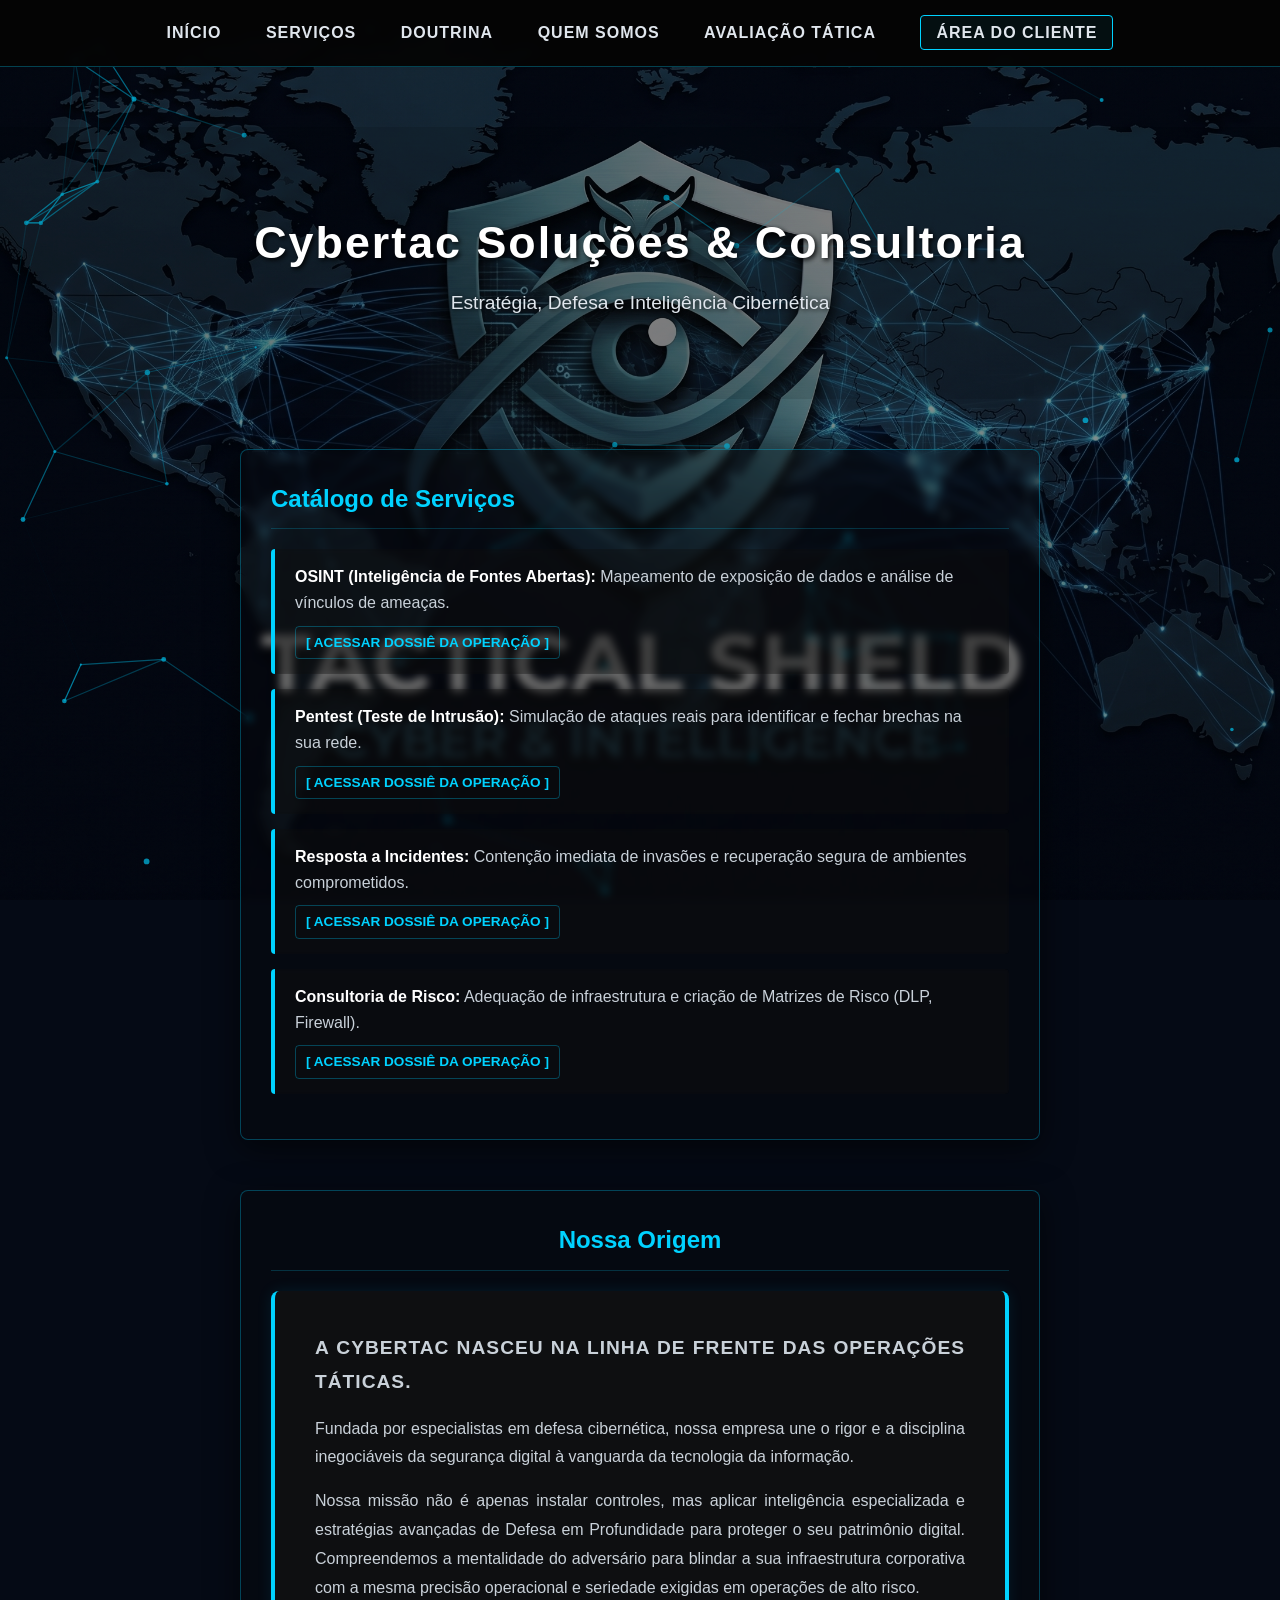
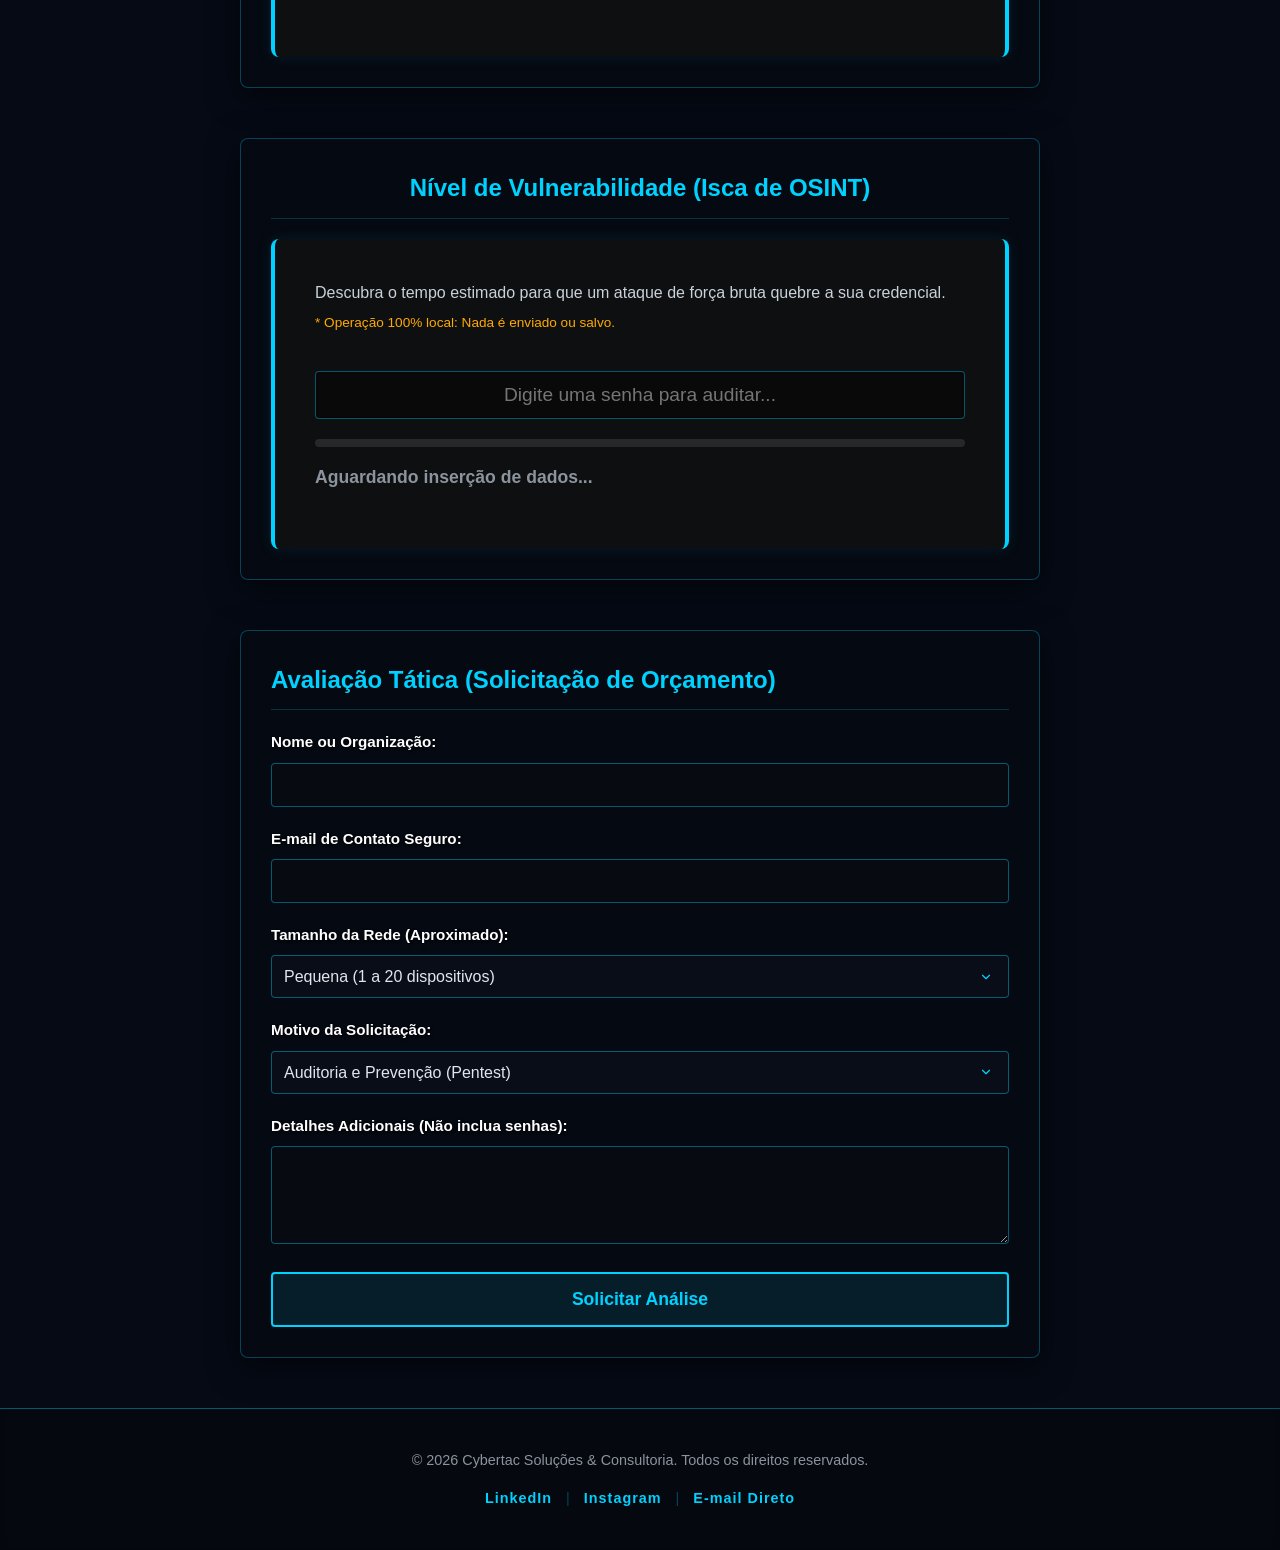
<file: index.html>
<!DOCTYPE html>
<html lang="pt-BR">
<head>
    <meta charset="UTF-8">
    <meta name="viewport" content="width=device-width, initial-scale=1.0">
    <title>Defesa Cibernética & Resposta a Ameaças</title>
    <link rel="stylesheet" href="style.css">
</head>
<body>
<!-- Camada dedicada para corrigir o fundo nos telemóveis (iOS) -->
    <div class="fundo-fixo-ios"></div>
    
<!-- Tela para o efeito de pontos/pixels em movimento -->
    <canvas id="particulas-cyber"></canvas>

<!-- MENU DE NAVEGAÇÃO TÁTICO FIXO -->
    <nav class="menu-topo">
        <a href="#inicio">INÍCIO</a>
        <a href="#servicos">SERVIÇOS</a>
        <a href="doutrina.html">DOUTRINA</a>
        <a href="#quem-somos">QUEM SOMOS</a>
        <a href="#avaliacao">AVALIAÇÃO TÁTICA</a>
        <a href="login.html" class="btn-area-cliente"> ÁREA DO CLIENTE</a>
    </nav>

    <!-- Cabeçalho Fixo e Tático -->
    <header id="inicio">
        <h1>Cybertac Soluções & Consultoria</h1>
        <p>Estratégia, Defesa e Inteligência Cibernética</p>
    </header>

<!-- SEÇÃO DE SERVIÇOS EXPANDIDA -->
    <section id="servicos">
        <h2>Catálogo de Serviços</h2>
        <ul>
            <li>
                <strong> OSINT (Inteligência de Fontes Abertas):</strong> Mapeamento de exposição de dados e análise de vínculos de ameaças.
                <br>
                <a href="osint.html" style="display: inline-block; margin-top: 10px; color: #00d2ff; text-decoration: none; font-weight: bold; font-size: 0.85rem; border: 1px solid rgba(0, 210, 255, 0.3); padding: 5px 10px; border-radius: 4px; transition: all 0.3s ease;">
                    [ ACESSAR DOSSIÊ DA OPERAÇÃO ]
                </a>
            </li>
            <li>
                <strong> Pentest (Teste de Intrusão):</strong> Simulação de ataques reais para identificar e fechar brechas na sua rede.
                <br>
                <a href="pentest.html" style="display: inline-block; margin-top: 10px; color: #00d2ff; text-decoration: none; font-weight: bold; font-size: 0.85rem; border: 1px solid rgba(0, 210, 255, 0.3); padding: 5px 10px; border-radius: 4px; transition: all 0.3s ease;">
                    [ ACESSAR DOSSIÊ DA OPERAÇÃO ]
                </a>
            </li>
            <li>
                <strong> Resposta a Incidentes:</strong> Contenção imediata de invasões e recuperação segura de ambientes comprometidos.
                <br>
                <a href="incidente.html" style="display: inline-block; margin-top: 10px; color: #00d2ff; text-decoration: none; font-weight: bold; font-size: 0.85rem; border: 1px solid rgba(0, 210, 255, 0.3); padding: 5px 10px; border-radius: 4px; transition: all 0.3s ease;">
                    [ ACESSAR DOSSIÊ DA OPERAÇÃO ]
                </a>
            </li>
            <li>
                <strong> Consultoria de Risco:</strong> Adequação de infraestrutura e criação de Matrizes de Risco (DLP, Firewall).
                <br>
                <a href="consultoria.html" style="display: inline-block; margin-top: 10px; color: #00d2ff; text-decoration: none; font-weight: bold; font-size: 0.85rem; border: 1px solid rgba(0, 210, 255, 0.3); padding: 5px 10px; border-radius: 4px; transition: all 0.3s ease;">
                    [ ACESSAR DOSSIÊ DA OPERAÇÃO ]
                </a>
            </li>
        </ul>
    </section>

    <!-- SEÇÃO QUEM SOMOS -->
   <section id="quem-somos">
        <h2>Nossa Origem</h2>
        <div class="bloco-origem">
            <p class="destaque-origem">A Cybertac nasceu na linha de frente das operações táticas.</p>
            <p>Fundada por especialistas em defesa cibernética, nossa empresa une o rigor e a disciplina inegociáveis da segurança digital à vanguarda da tecnologia da informação.</p>
            <p>Nossa missão não é apenas instalar controles, mas aplicar inteligência especializada e estratégias avançadas de Defesa em Profundidade para proteger o seu patrimônio digital. Compreendemos a mentalidade do adversário para blindar a sua infraestrutura corporativa com a mesma precisão operacional e seriedade exigidas em operações de alto risco.</p>
        </div>
    </section>

    <!-- FERRAMENTA INTERATIVA: TESTADOR DE VULNERABILIDADE DE SENHA -->
    <section id="ferramentas" style="text-align: center;">
        <h2>Nível de Vulnerabilidade (Isca de OSINT)</h2>
        <div class="bloco-origem">
            <p>Descubra o tempo estimado para que um ataque de força bruta quebre a sua credencial. <br><span style="color: #ffaa00; font-size: 0.85rem;">* Operação 100% local: Nada é enviado ou salvo.</span></p>
            
            <input type="password" id="input-senha" placeholder="Digite uma senha para auditar..." style="margin: 20px 0; text-align: center; font-size: 1.2rem; background-color: rgba(0,0,0,0.5);">
            
            <!-- Barra de Progresso Tática -->
            <div style="width: 100%; background-color: rgba(255,255,255,0.1); border-radius: 4px; overflow: hidden; height: 8px;">
                <div id="medidor-forca" style="height: 100%; width: 0%; background-color: #ff4444; transition: width 0.4s ease, background-color 0.4s ease;"></div>
            </div>
            
            <p id="texto-forca" style="margin-top: 15px; font-weight: bold; font-size: 1.1rem; color: #8b949e;">Aguardando inserção de dados...</p>
        </div>
    </section>

    <!-- FORMULÁRIO DE AVALIAÇÃO TÁTICA MELHORADO -->
    <section id="avaliacao">
        <h2>Avaliação Tática (Solicitação de Orçamento)</h2>
        <form id="form-contato" action="https://formspree.io/f/xrpedrvo" method="POST">
            <div class="campo">
                <label for="nome">Nome ou Organização:</label>
                <input type="text" id="nome" name="nome" required>
            </div>
            <div class="campo">
                <label for="email">E-mail de Contato Seguro:</label>
                <input type="email" id="email" name="email" required>
            </div>
            
            <!-- Novos campos estratégicos que adicionamos -->
            <div class="campo">
                <label for="rede">Tamanho da Rede (Aproximado):</label>
                <select id="rede" name="rede">
                    <option value="pequena">Pequena (1 a 20 dispositivos)</option>
                    <option value="media">Média (21 a 100 dispositivos)</option>
                    <option value="grande">Grande (Mais de 100 dispositivos)</option>
                    <option value="nuvem">Apenas Infraestrutura em Nuvem</option>
                </select>
            </div>
            <div class="campo">
                <label for="incidente">Motivo da Solicitação:</label>
                <select id="incidente" name="incidente">
                    <option value="prevencao">Auditoria e Prevenção (Pentest)</option>
                    <option value="vazamento">Suspeita de Vazamento de Dados</option>
                    <option value="invasao">Incidente Ativo (Invasão em andamento)</option>
                    <option value="osint">Investigação e OSINT</option>
                </select>
            </div>
            
            <div class="campo">
                <label for="mensagem">Detalhes Adicionais (Não inclua senhas):</label>
                <textarea id="mensagem" name="mensagem" rows="4" required></textarea>
            </div>
            <button type="submit" class="btn-tatico">Solicitar Análise</button>
        </form>
    </section>

    <!-- Rodapé do Site e Contatos Rápidos -->
    <footer id="contato">
        <p>&copy; 2026 Cybertac Soluções & Consultoria. Todos os direitos reservados.</p>
        
        <div class="redes-sociais">
            <a href="https://linkedin.com" target="_blank">LinkedIn</a>
            <span class="separador">|</span>
            <a href="https://instagram.com" target="_blank">Instagram</a>
            <span class="separador">|</span>
            <!-- O comando mailto: faz o computador do cliente abrir o programa de e-mail automaticamente -->
            <a href="mailto:tacticalshieldintelligence@gmail.com">E-mail Direto</a>
        </div>
    </footer>

<!-- Efeito cibernético: Malha de Conexões (Link Analysis) -->
    <script>
        const canvas = document.getElementById('particulas-cyber');
        const ctx = canvas.getContext('2d');

        function ajustarTamanho() {
            canvas.width = window.innerWidth;
            canvas.height = window.innerHeight;
        }
        ajustarTamanho();
        window.addEventListener('resize', ajustarTamanho);

        const particulas = [];
        const numeroDePontos = 50; // Quantidade equilibrada para o ecrã
        const distanciaConexao = 160; // Distância aumentada para garantir que as linhas se formem

        class PontoConectado {
            constructor() {
                this.x = Math.random() * canvas.width;
                this.y = Math.random() * canvas.height;
                this.size = Math.random() * 2 + 1; 
                this.speedX = (Math.random() - 0.5) * 0.5; // Flutuação suave
                this.speedY = (Math.random() - 0.5) * 0.5; 
            }

            atualizar() {
                this.x += this.speedX;
                this.y += this.speedY;

                // Rebate nas bordas do ecrã
                if (this.x > canvas.width || this.x < 0) this.speedX *= -1;
                if (this.y > canvas.height || this.y < 0) this.speedY *= -1;
            }

            desenhar() {
                ctx.fillStyle = 'rgba(0, 210, 255, 0.8)'; // Ponto em Azul Elétrico
                ctx.beginPath();
                ctx.arc(this.x, this.y, this.size, 0, Math.PI * 2);
                ctx.fill();
            }
        }

        for (let i = 0; i < numeroDePontos; i++) {
            particulas.push(new PontoConectado());
        }

        function animar() {
            ctx.clearRect(0, 0, canvas.width, canvas.height);
            
            // 1. Atualiza e desenha os pontos
            for (let i = 0; i < particulas.length; i++) {
                particulas[i].atualizar();
                particulas[i].desenhar();
            }

            // 2. O Motor da Malha: Traça as linhas entre os pontos próximos
            for (let i = 0; i < particulas.length; i++) {
                for (let j = i + 1; j < particulas.length; j++) {
                    const dx = particulas[i].x - particulas[j].x;
                    const dy = particulas[i].y - particulas[j].y;
                    const distancia = Math.sqrt(dx * dx + dy * dy);

                    // Se a distância for menor que o limite, desenha a linha
                    if (distancia < distanciaConexao) {
                        ctx.beginPath();
                        const opacidade = 1 - (distancia / distanciaConexao);
                        ctx.strokeStyle = `rgba(0, 210, 255, ${opacidade})`; 
                        ctx.lineWidth = 1.2; // Espessura reforçada
                        ctx.moveTo(particulas[i].x, particulas[i].y);
                        ctx.lineTo(particulas[j].x, particulas[j].y);
                        ctx.stroke();
                    }
                }
            }
            requestAnimationFrame(animar);
        }
        animar();

    </script>

    <!-- Script do Testador de Senhas -->
    <script>
        const inputSenha = document.getElementById('input-senha');
        const medidor = document.getElementById('medidor-forca');
        const textoForca = document.getElementById('texto-forca');

        inputSenha.addEventListener('input', function() {
            const senha = inputSenha.value;
            let forca = 0;

            // Algoritmo de verificação de complexidade
            if (senha.length > 0) {
                if (senha.length >= 8) forca += 1; // Ponto por tamanho mínimo
                if (senha.length >= 12) forca += 1; // Ponto por tamanho seguro
                if (/[A-Z]/.test(senha)) forca += 1; // Letra maiúscula
                if (/[0-9]/.test(senha)) forca += 1; // Números
                if (/[^A-Za-z0-9]/.test(senha)) forca += 1; // Caracteres especiais (!@#$)
            }

            // Resposta visual do sistema com base na força (0 a 5)
            switch(forca) {
                case 0:
                    medidor.style.width = '0%';
                    textoForca.textContent = 'Aguardando inserção de dados...';
                    textoForca.style.color = '#8b949e';
                    break;
                case 1:
                case 2:
                    medidor.style.width = '25%';
                    medidor.style.backgroundColor = '#ff4444'; // Vermelho
                    textoForca.textContent = 'CRÍTICA: Quebrada em milissegundos por força bruta.';
                    textoForca.style.color = '#ff4444';
                    break;
                case 3:
                    medidor.style.width = '50%';
                    medidor.style.backgroundColor = '#ffaa00'; // Amarelo
                    textoForca.textContent = 'VULNERÁVEL: Quebrada em poucas horas via Dicionário.';
                    textoForca.style.color = '#ffaa00';
                    break;
                case 4:
                    medidor.style.width = '75%';
                    medidor.style.backgroundColor = '#00d2ff'; // Azul Elétrico
                    textoForca.textContent = 'FORTE: Resistente a ataques automatizados comuns.';
                    textoForca.style.color = '#00d2ff';
                    break;
                case 5:
                    medidor.style.width = '100%';
                    medidor.style.backgroundColor = '#00ff88'; // Verde Neon
                    textoForca.textContent = 'BLINDADA: Padrão de segurança de nível militar.';
                    textoForca.style.color = '#00ff88';
                    break;
            }
        });
    </script>
    </body>
</html>
</file>
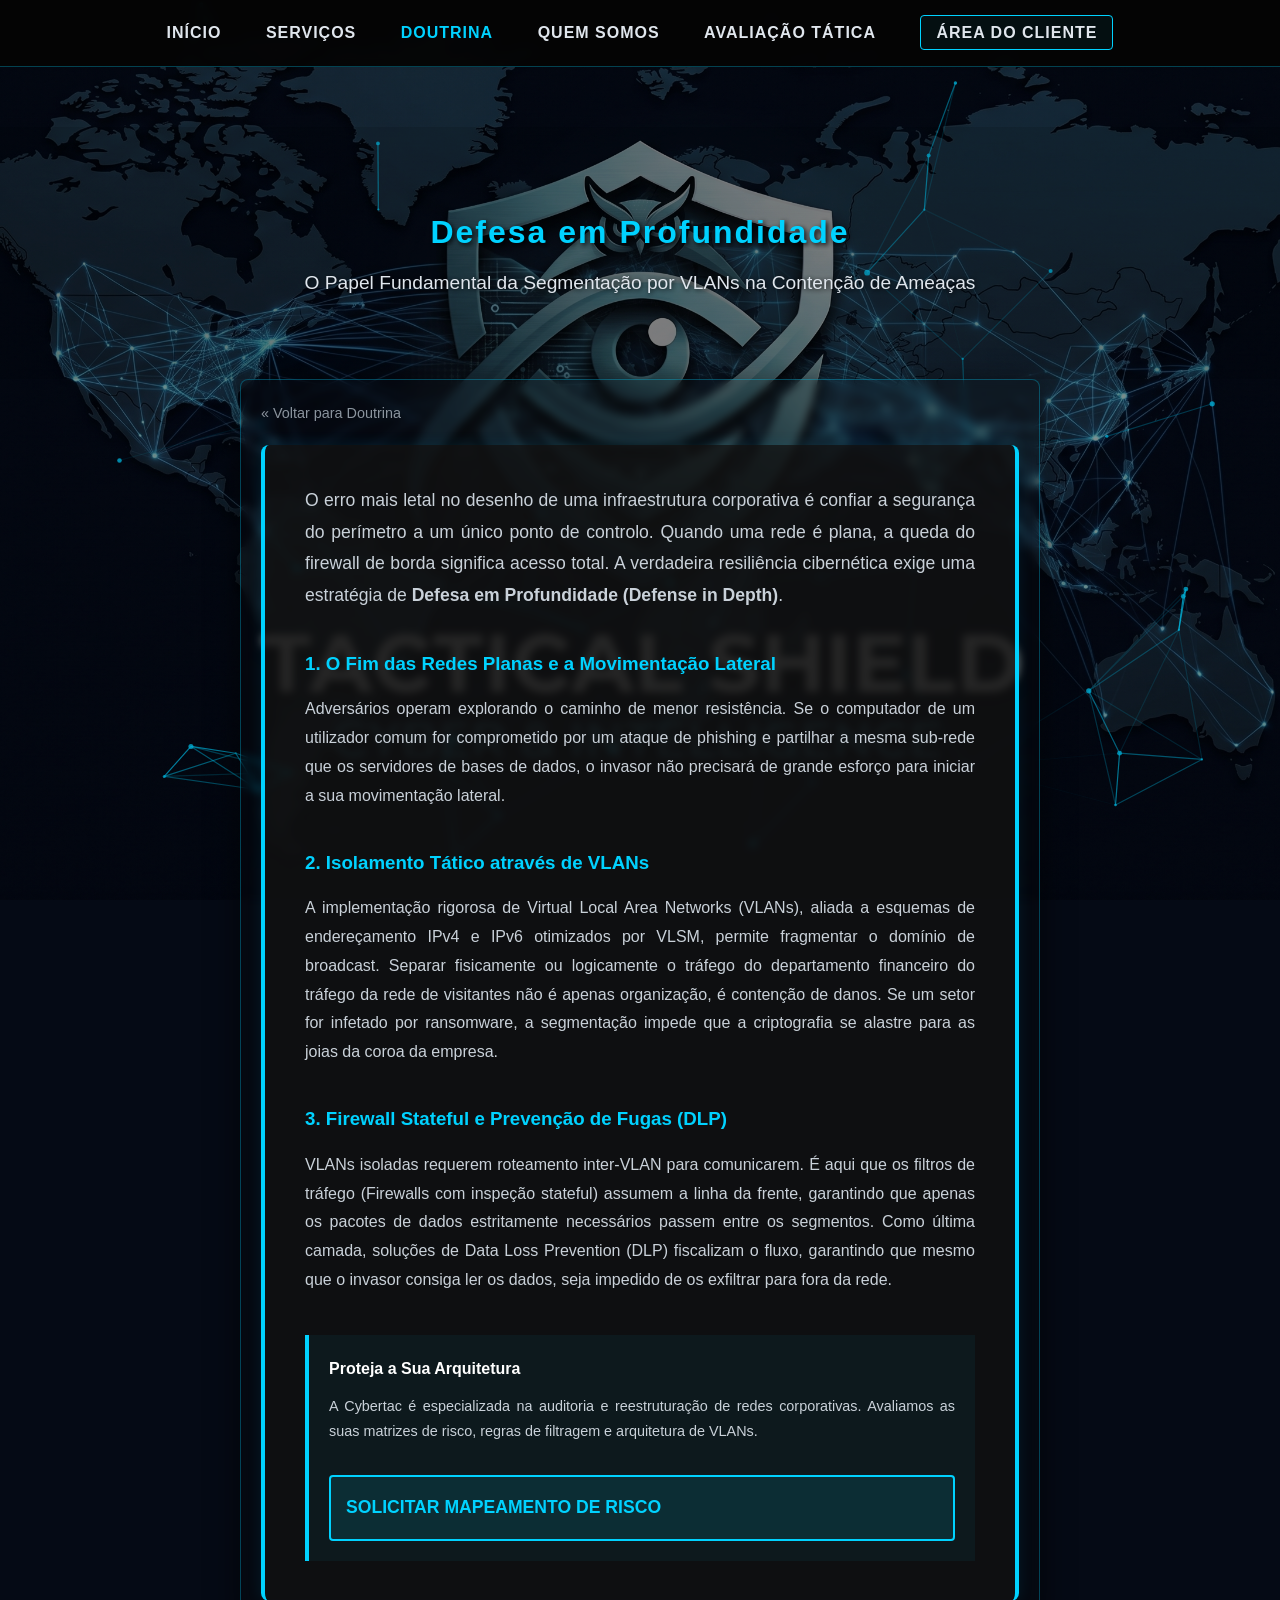
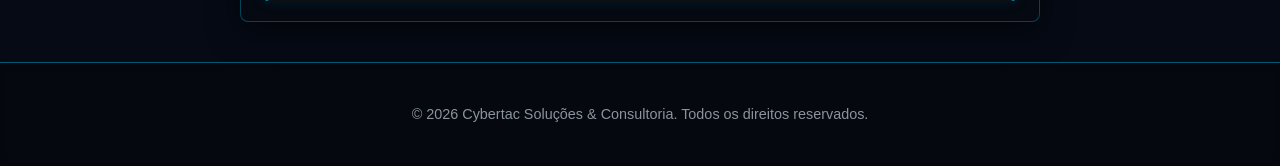
<file: artigo-defesa.html>
<!DOCTYPE html>
<html lang="pt-BR">
<head>
    <meta charset="UTF-8">
    <meta name="viewport" content="width=device-width, initial-scale=1.0">
    <title>Análise: Defesa em Profundidade - Cybertac</title>
    <link rel="stylesheet" href="style.css">
</head>
<body>

    <nav class="menu-topo">
        <a href="index.html#inicio">INÍCIO</a>
        <a href="index.html#servicos">SERVIÇOS</a>
        <a href="doutrina.html" style="color: #00d2ff;">DOUTRINA</a>
        <a href="index.html#quem-somos">QUEM SOMOS</a>
        <a href="index.html#avaliacao">AVALIAÇÃO TÁTICA</a>
        <a href="login.html" class="btn-area-cliente"> ÁREA DO CLIENTE</a>
    </nav>

    <header>
        <h1 style="color: #00d2ff; font-size: 2rem;">Defesa em Profundidade</h1>
        <p>O Papel Fundamental da Segmentação por VLANs na Contenção de Ameaças</p>
    </header>

    <section id="conteudo-artigo" style="max-width: 800px; margin: 0 auto; padding: 20px;">
        
        <a href="doutrina.html" style="color: #8b949e; text-decoration: none; font-size: 0.9rem;">&laquo; Voltar para Doutrina</a>

        <div class="bloco-origem" style="margin-top: 20px; text-align: left; padding: 40px; line-height: 1.8;">
            
            <p style="color: #c9d1d9; font-size: 1.1rem; margin-bottom: 25px;">
                O erro mais letal no desenho de uma infraestrutura corporativa é confiar a segurança do perímetro a um único ponto de controlo. Quando uma rede é plana, a queda do firewall de borda significa acesso total. A verdadeira resiliência cibernética exige uma estratégia de <strong>Defesa em Profundidade (Defense in Depth)</strong>.
            </p>

            <h3 style="color: #00d2ff; margin-top: 35px; margin-bottom: 15px;">1. O Fim das Redes Planas e a Movimentação Lateral</h3>
            <p style="color: #c9d1d9; margin-bottom: 20px;">
                Adversários operam explorando o caminho de menor resistência. Se o computador de um utilizador comum for comprometido por um ataque de phishing e partilhar a mesma sub-rede que os servidores de bases de dados, o invasor não precisará de grande esforço para iniciar a sua movimentação lateral. 
            </p>

            <h3 style="color: #00d2ff; margin-top: 35px; margin-bottom: 15px;">2. Isolamento Tático através de VLANs</h3>
            <p style="color: #c9d1d9; margin-bottom: 20px;">
                A implementação rigorosa de Virtual Local Area Networks (VLANs), aliada a esquemas de endereçamento IPv4 e IPv6 otimizados por VLSM, permite fragmentar o domínio de broadcast. Separar fisicamente ou logicamente o tráfego do departamento financeiro do tráfego da rede de visitantes não é apenas organização, é contenção de danos. Se um setor for infetado por ransomware, a segmentação impede que a criptografia se alastre para as joias da coroa da empresa.
            </p>

            <h3 style="color: #00d2ff; margin-top: 35px; margin-bottom: 15px;">3. Firewall Stateful e Prevenção de Fugas (DLP)</h3>
            <p style="color: #c9d1d9; margin-bottom: 20px;">
                VLANs isoladas requerem roteamento inter-VLAN para comunicarem. É aqui que os filtros de tráfego (Firewalls com inspeção stateful) assumem a linha da frente, garantindo que apenas os pacotes de dados estritamente necessários passem entre os segmentos. Como última camada, soluções de Data Loss Prevention (DLP) fiscalizam o fluxo, garantindo que mesmo que o invasor consiga ler os dados, seja impedido de os exfiltrar para fora da rede.
            </p>

            <div style="background: rgba(0, 210, 255, 0.05); border-left: 4px solid #00d2ff; padding: 20px; margin-top: 40px;">
                <h4 style="color: #ffffff; margin-bottom: 10px;">Proteja a Sua Arquitetura</h4>
                <p style="font-size: 0.9rem; color: #c9d1d9;">A Cybertac é especializada na auditoria e reestruturação de redes corporativas. Avaliamos as suas matrizes de risco, regras de filtragem e arquitetura de VLANs.</p>
                <a href="index.html#avaliacao" class="btn-tatico" style="display: inline-block; margin-top: 15px; text-decoration: none;">SOLICITAR MAPEAMENTO DE RISCO</a>
            </div>

        </div>
    </section>

    <!-- Tela para o efeito de pontos -->
    <canvas id="particulas-cyber"></canvas>
    <div class="fundo-fixo-ios"></div>

    <footer id="contato" style="margin-top: 40px;">
        <p>&copy; 2026 Cybertac Soluções & Consultoria. Todos os direitos reservados.</p>
    </footer>

    <script>
        const canvas = document.getElementById('particulas-cyber'); const ctx = canvas.getContext('2d');
        function ajustarTamanho() { canvas.width = window.innerWidth; canvas.height = window.innerHeight; }
        ajustarTamanho(); window.addEventListener('resize', ajustarTamanho);
        const particulas = []; const numeroDePontos = 50; const distanciaConexao = 160; 
        class PontoConectado {
            constructor() { this.x = Math.random() * canvas.width; this.y = Math.random() * canvas.height; this.size = Math.random() * 2 + 1; this.speedX = (Math.random() - 0.5) * 0.5; this.speedY = (Math.random() - 0.5) * 0.5; }
            atualizar() { this.x += this.speedX; this.y += this.speedY; if (this.x > canvas.width || this.x < 0) this.speedX *= -1; if (this.y > canvas.height || this.y < 0) this.speedY *= -1; }
            desenhar() { ctx.fillStyle = 'rgba(0, 210, 255, 0.8)'; ctx.beginPath(); ctx.arc(this.x, this.y, this.size, 0, Math.PI * 2); ctx.fill(); }
        }
        for (let i = 0; i < numeroDePontos; i++) { particulas.push(new PontoConectado()); }
        function animar() {
            ctx.clearRect(0, 0, canvas.width, canvas.height);
            for (let i = 0; i < particulas.length; i++) { particulas[i].atualizar(); particulas[i].desenhar(); }
            for (let i = 0; i < particulas.length; i++) {
                for (let j = i + 1; j < particulas.length; j++) {
                    const dx = particulas[i].x - particulas[j].x; const dy = particulas[i].y - particulas[j].y; const distancia = Math.sqrt(dx * dx + dy * dy);
                    if (distancia < distanciaConexao) { ctx.beginPath(); const opacidade = 1 - (distancia / distanciaConexao); ctx.strokeStyle = `rgba(0, 210, 255, ${opacidade})`; ctx.lineWidth = 1.2; ctx.moveTo(particulas[i].x, particulas[i].y); ctx.lineTo(particulas[j].x, particulas[j].y); ctx.stroke(); }
                }
            } requestAnimationFrame(animar);
        } animar();
    </script>
</body>
</html>
</file>
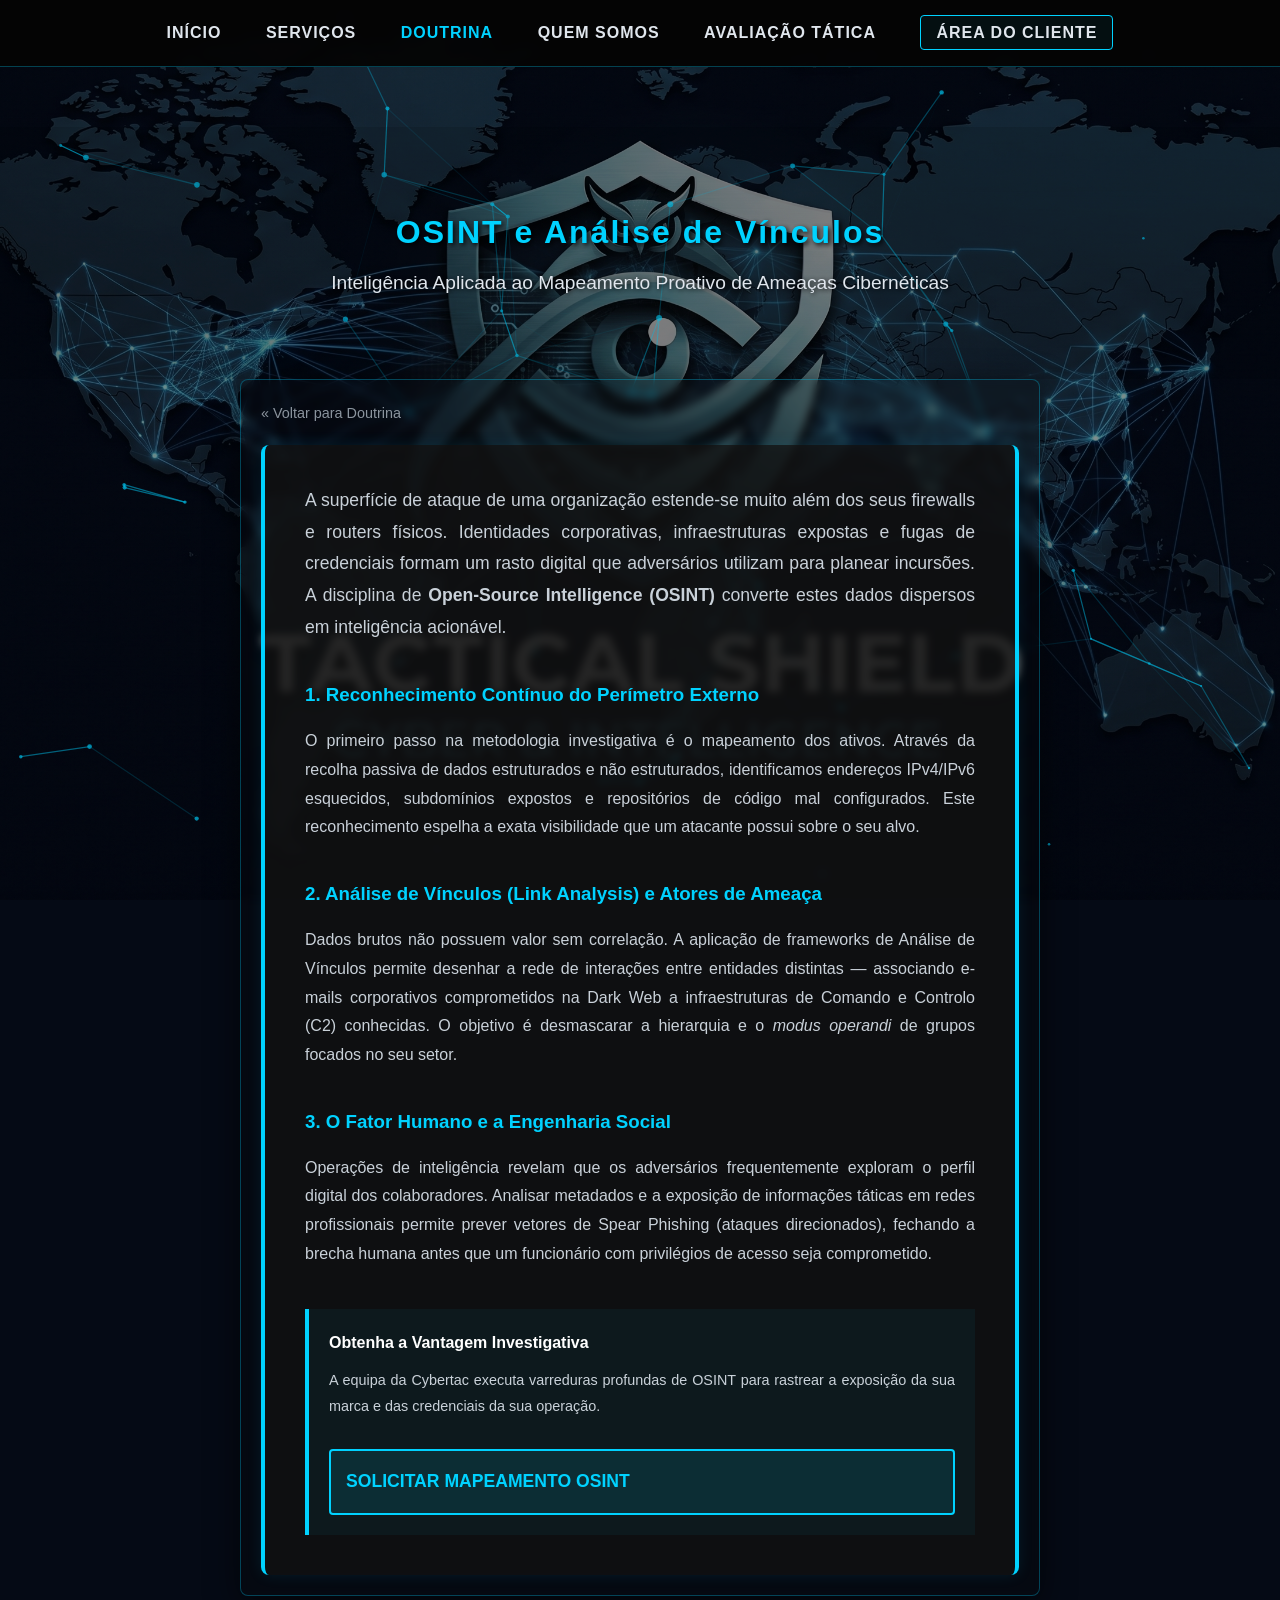
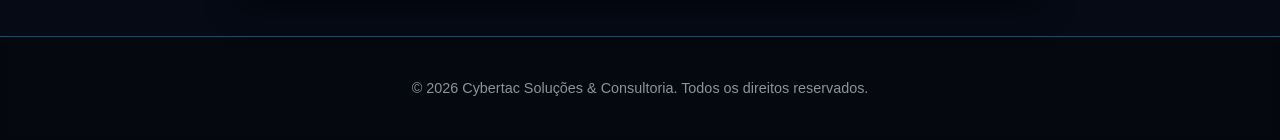
<file: artigo-osint.html>
<!DOCTYPE html>
<html lang="pt-BR">
<head>
    <meta charset="UTF-8">
    <meta name="viewport" content="width=device-width, initial-scale=1.0">
    <title>Análise: OSINT e Mapeamento - Cybertac</title>
    <link rel="stylesheet" href="style.css">
</head>
<body>

    <nav class="menu-topo">
        <a href="index.html#inicio">INÍCIO</a>
        <a href="index.html#servicos">SERVIÇOS</a>
        <a href="doutrina.html" style="color: #00d2ff;">DOUTRINA</a>
        <a href="index.html#quem-somos">QUEM SOMOS</a>
        <a href="index.html#avaliacao">AVALIAÇÃO TÁTICA</a>
        <a href="login.html" class="btn-area-cliente"> ÁREA DO CLIENTE</a>
    </nav>

    <header>
        <h1 style="color: #00d2ff; font-size: 2rem;">OSINT e Análise de Vínculos</h1>
        <p>Inteligência Aplicada ao Mapeamento Proativo de Ameaças Cibernéticas</p>
    </header>

    <section id="conteudo-artigo" style="max-width: 800px; margin: 0 auto; padding: 20px;">
        
        <a href="doutrina.html" style="color: #8b949e; text-decoration: none; font-size: 0.9rem;">&laquo; Voltar para Doutrina</a>

        <div class="bloco-origem" style="margin-top: 20px; text-align: left; padding: 40px; line-height: 1.8;">
            
            <p style="color: #c9d1d9; font-size: 1.1rem; margin-bottom: 25px;">
                A superfície de ataque de uma organização estende-se muito além dos seus firewalls e routers físicos. Identidades corporativas, infraestruturas expostas e fugas de credenciais formam um rasto digital que adversários utilizam para planear incursões. A disciplina de <strong>Open-Source Intelligence (OSINT)</strong> converte estes dados dispersos em inteligência acionável.
            </p>

            <h3 style="color: #00d2ff; margin-top: 35px; margin-bottom: 15px;">1. Reconhecimento Contínuo do Perímetro Externo</h3>
            <p style="color: #c9d1d9; margin-bottom: 20px;">
                O primeiro passo na metodologia investigativa é o mapeamento dos ativos. Através da recolha passiva de dados estruturados e não estruturados, identificamos endereços IPv4/IPv6 esquecidos, subdomínios expostos e repositórios de código mal configurados. Este reconhecimento espelha a exata visibilidade que um atacante possui sobre o seu alvo.
            </p>

            <h3 style="color: #00d2ff; margin-top: 35px; margin-bottom: 15px;">2. Análise de Vínculos (Link Analysis) e Atores de Ameaça</h3>
            <p style="color: #c9d1d9; margin-bottom: 20px;">
                Dados brutos não possuem valor sem correlação. A aplicação de frameworks de Análise de Vínculos permite desenhar a rede de interações entre entidades distintas — associando e-mails corporativos comprometidos na Dark Web a infraestruturas de Comando e Controlo (C2) conhecidas. O objetivo é desmascarar a hierarquia e o <em>modus operandi</em> de grupos focados no seu setor.
            </p>

            <h3 style="color: #00d2ff; margin-top: 35px; margin-bottom: 15px;">3. O Fator Humano e a Engenharia Social</h3>
            <p style="color: #c9d1d9; margin-bottom: 20px;">
                Operações de inteligência revelam que os adversários frequentemente exploram o perfil digital dos colaboradores. Analisar metadados e a exposição de informações táticas em redes profissionais permite prever vetores de Spear Phishing (ataques direcionados), fechando a brecha humana antes que um funcionário com privilégios de acesso seja comprometido.
            </p>

            <div style="background: rgba(0, 210, 255, 0.05); border-left: 4px solid #00d2ff; padding: 20px; margin-top: 40px;">
                <h4 style="color: #ffffff; margin-bottom: 10px;">Obtenha a Vantagem Investigativa</h4>
                <p style="font-size: 0.9rem; color: #c9d1d9;">A equipa da Cybertac executa varreduras profundas de OSINT para rastrear a exposição da sua marca e das credenciais da sua operação.</p>
                <a href="index.html#avaliacao" class="btn-tatico" style="display: inline-block; margin-top: 15px; text-decoration: none;">SOLICITAR MAPEAMENTO OSINT</a>
            </div>

        </div>
    </section>

    <!-- Tela para o efeito de pontos -->
    <canvas id="particulas-cyber"></canvas>
    <div class="fundo-fixo-ios"></div>

    <footer id="contato" style="margin-top: 40px;">
        <p>&copy; 2026 Cybertac Soluções & Consultoria. Todos os direitos reservados.</p>
    </footer>

    <!-- Script da Malha Cibernética -->
    <script>
        const canvas = document.getElementById('particulas-cyber'); const ctx = canvas.getContext('2d');
        function ajustarTamanho() { canvas.width = window.innerWidth; canvas.height = window.innerHeight; }
        ajustarTamanho(); window.addEventListener('resize', ajustarTamanho);
        const particulas = []; const numeroDePontos = 50; const distanciaConexao = 160; 
        class PontoConectado {
            constructor() { this.x = Math.random() * canvas.width; this.y = Math.random() * canvas.height; this.size = Math.random() * 2 + 1; this.speedX = (Math.random() - 0.5) * 0.5; this.speedY = (Math.random() - 0.5) * 0.5; }
            atualizar() { this.x += this.speedX; this.y += this.speedY; if (this.x > canvas.width || this.x < 0) this.speedX *= -1; if (this.y > canvas.height || this.y < 0) this.speedY *= -1; }
            desenhar() { ctx.fillStyle = 'rgba(0, 210, 255, 0.8)'; ctx.beginPath(); ctx.arc(this.x, this.y, this.size, 0, Math.PI * 2); ctx.fill(); }
        }
        for (let i = 0; i < numeroDePontos; i++) { particulas.push(new PontoConectado()); }
        function animar() {
            ctx.clearRect(0, 0, canvas.width, canvas.height);
            for (let i = 0; i < particulas.length; i++) { particulas[i].atualizar(); particulas[i].desenhar(); }
            for (let i = 0; i < particulas.length; i++) {
                for (let j = i + 1; j < particulas.length; j++) {
                    const dx = particulas[i].x - particulas[j].x; const dy = particulas[i].y - particulas[j].y; const distancia = Math.sqrt(dx * dx + dy * dy);
                    if (distancia < distanciaConexao) { ctx.beginPath(); const opacidade = 1 - (distancia / distanciaConexao); ctx.strokeStyle = `rgba(0, 210, 255, ${opacidade})`; ctx.lineWidth = 1.2; ctx.moveTo(particulas[i].x, particulas[i].y); ctx.lineTo(particulas[j].x, particulas[j].y); ctx.stroke(); }
                }
            } requestAnimationFrame(animar);
        } animar();
    </script>
</body>
</html>
</file>
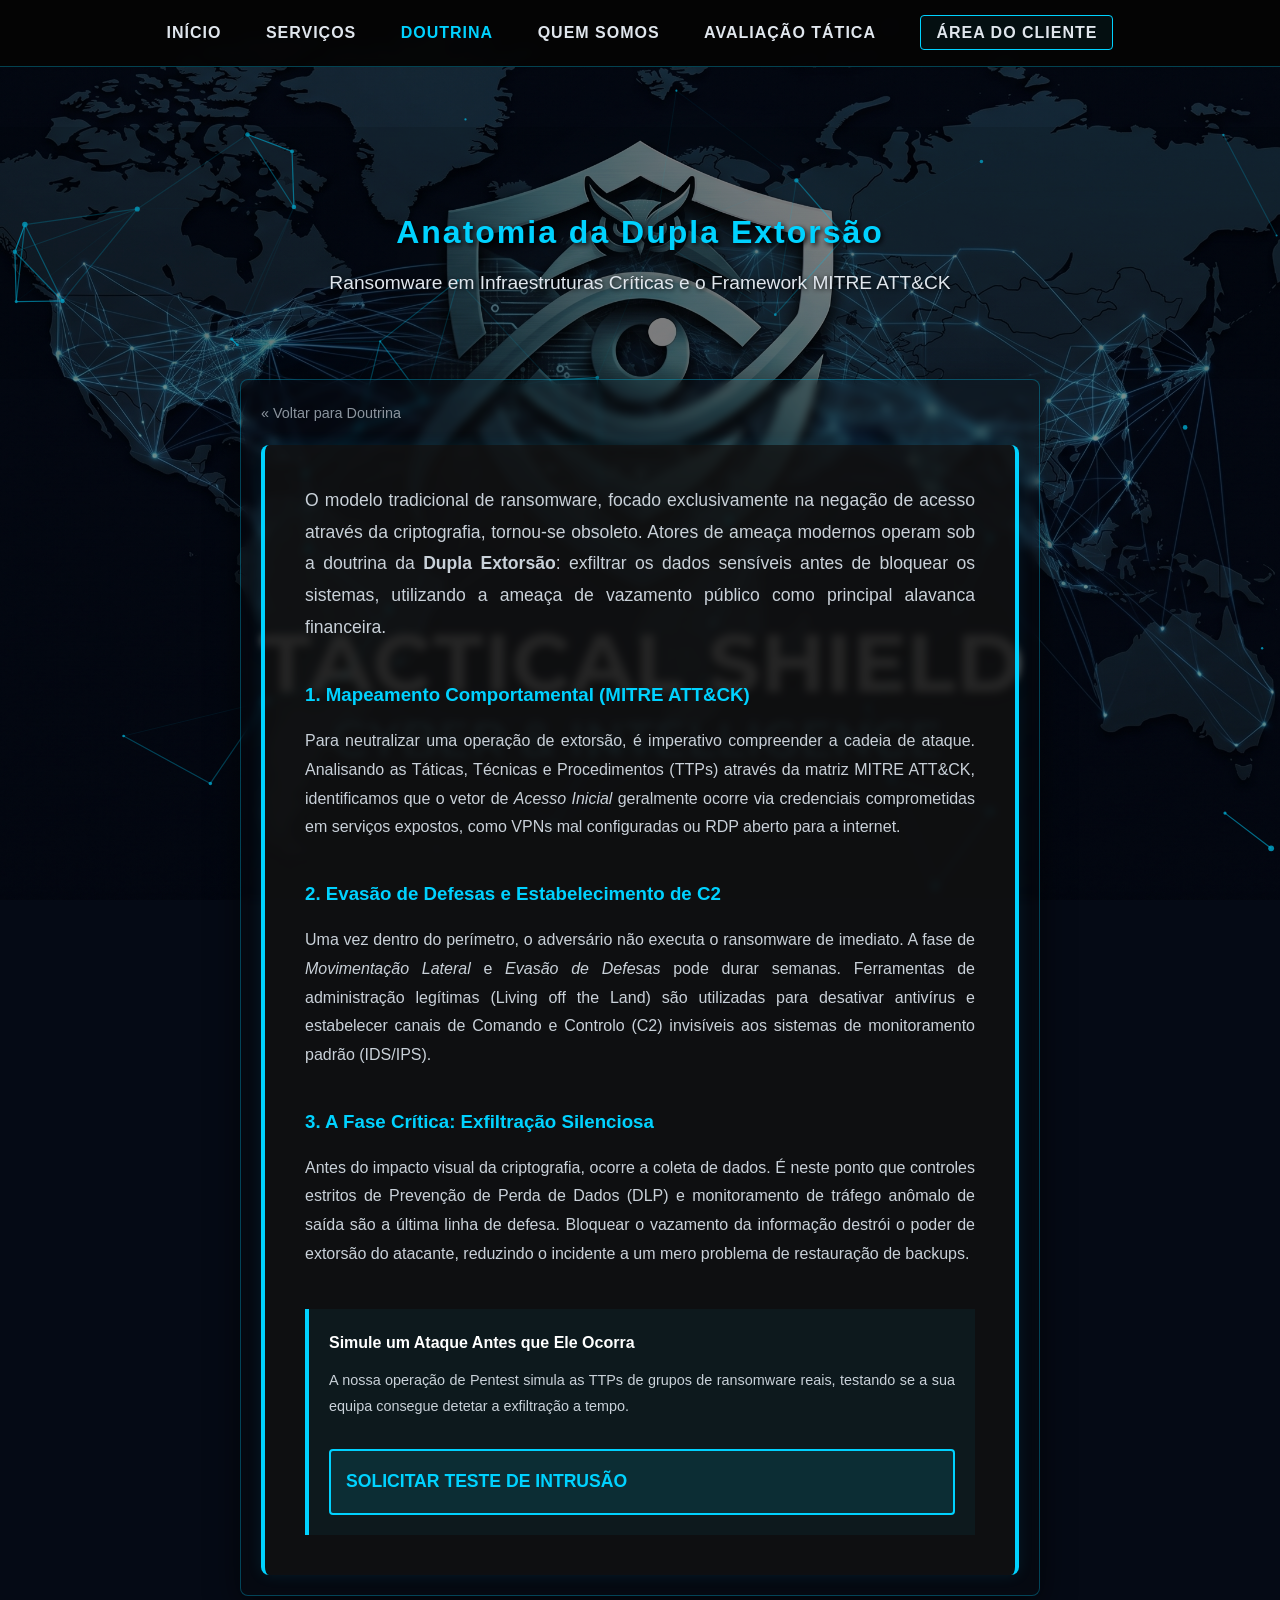
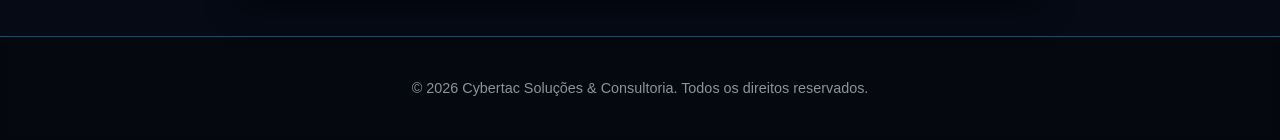
<file: artigo-ransomware.html>
<!DOCTYPE html>
<html lang="pt-BR">
<head>
    <meta charset="UTF-8">
    <meta name="viewport" content="width=device-width, initial-scale=1.0">
    <title>Análise: Dupla Extorsão - Cybertac</title>
    <link rel="stylesheet" href="style.css">
</head>
<body>

    <nav class="menu-topo">
        <a href="index.html#inicio">INÍCIO</a>
        <a href="index.html#servicos">SERVIÇOS</a>
        <a href="doutrina.html" style="color: #00d2ff;">DOUTRINA</a>
        <a href="index.html#quem-somos">QUEM SOMOS</a>
        <a href="index.html#avaliacao">AVALIAÇÃO TÁTICA</a>
        <a href="login.html" class="btn-area-cliente"> ÁREA DO CLIENTE</a>
    </nav>

    <header>
        <h1 style="color: #00d2ff; font-size: 2rem;">Anatomia da Dupla Extorsão</h1>
        <p>Ransomware em Infraestruturas Críticas e o Framework MITRE ATT&CK</p>
    </header>

    <section id="conteudo-artigo" style="max-width: 800px; margin: 0 auto; padding: 20px;">
        
        <a href="doutrina.html" style="color: #8b949e; text-decoration: none; font-size: 0.9rem;">&laquo; Voltar para Doutrina</a>

        <div class="bloco-origem" style="margin-top: 20px; text-align: left; padding: 40px; line-height: 1.8;">
            
            <p style="color: #c9d1d9; font-size: 1.1rem; margin-bottom: 25px;">
                O modelo tradicional de ransomware, focado exclusivamente na negação de acesso através da criptografia, tornou-se obsoleto. Atores de ameaça modernos operam sob a doutrina da <strong>Dupla Extorsão</strong>: exfiltrar os dados sensíveis antes de bloquear os sistemas, utilizando a ameaça de vazamento público como principal alavanca financeira.
            </p>

            <h3 style="color: #00d2ff; margin-top: 35px; margin-bottom: 15px;">1. Mapeamento Comportamental (MITRE ATT&CK)</h3>
            <p style="color: #c9d1d9; margin-bottom: 20px;">
                Para neutralizar uma operação de extorsão, é imperativo compreender a cadeia de ataque. Analisando as Táticas, Técnicas e Procedimentos (TTPs) através da matriz MITRE ATT&CK, identificamos que o vetor de <em>Acesso Inicial</em> geralmente ocorre via credenciais comprometidas em serviços expostos, como VPNs mal configuradas ou RDP aberto para a internet.
            </p>

            <h3 style="color: #00d2ff; margin-top: 35px; margin-bottom: 15px;">2. Evasão de Defesas e Estabelecimento de C2</h3>
            <p style="color: #c9d1d9; margin-bottom: 20px;">
                Uma vez dentro do perímetro, o adversário não executa o ransomware de imediato. A fase de <em>Movimentação Lateral</em> e <em>Evasão de Defesas</em> pode durar semanas. Ferramentas de administração legítimas (Living off the Land) são utilizadas para desativar antivírus e estabelecer canais de Comando e Controlo (C2) invisíveis aos sistemas de monitoramento padrão (IDS/IPS).
            </p>

            <h3 style="color: #00d2ff; margin-top: 35px; margin-bottom: 15px;">3. A Fase Crítica: Exfiltração Silenciosa</h3>
            <p style="color: #c9d1d9; margin-bottom: 20px;">
                Antes do impacto visual da criptografia, ocorre a coleta de dados. É neste ponto que controles estritos de Prevenção de Perda de Dados (DLP) e monitoramento de tráfego anômalo de saída são a última linha de defesa. Bloquear o vazamento da informação destrói o poder de extorsão do atacante, reduzindo o incidente a um mero problema de restauração de backups.
            </p>

            <div style="background: rgba(0, 210, 255, 0.05); border-left: 4px solid #00d2ff; padding: 20px; margin-top: 40px;">
                <h4 style="color: #ffffff; margin-bottom: 10px;">Simule um Ataque Antes que Ele Ocorra</h4>
                <p style="font-size: 0.9rem; color: #c9d1d9;">A nossa operação de Pentest simula as TTPs de grupos de ransomware reais, testando se a sua equipa consegue detetar a exfiltração a tempo.</p>
                <a href="index.html#avaliacao" class="btn-tatico" style="display: inline-block; margin-top: 15px; text-decoration: none;">SOLICITAR TESTE DE INTRUSÃO</a>
            </div>

        </div>
    </section>

    <!-- Tela para o efeito de pontos -->
    <canvas id="particulas-cyber"></canvas>
    <div class="fundo-fixo-ios"></div>

    <footer id="contato" style="margin-top: 40px;">
        <p>&copy; 2026 Cybertac Soluções & Consultoria. Todos os direitos reservados.</p>
    </footer>

    <script>
        const canvas = document.getElementById('particulas-cyber'); const ctx = canvas.getContext('2d');
        function ajustarTamanho() { canvas.width = window.innerWidth; canvas.height = window.innerHeight; }
        ajustarTamanho(); window.addEventListener('resize', ajustarTamanho);
        const particulas = []; const numeroDePontos = 50; const distanciaConexao = 160; 
        class PontoConectado {
            constructor() { this.x = Math.random() * canvas.width; this.y = Math.random() * canvas.height; this.size = Math.random() * 2 + 1; this.speedX = (Math.random() - 0.5) * 0.5; this.speedY = (Math.random() - 0.5) * 0.5; }
            atualizar() { this.x += this.speedX; this.y += this.speedY; if (this.x > canvas.width || this.x < 0) this.speedX *= -1; if (this.y > canvas.height || this.y < 0) this.speedY *= -1; }
            desenhar() { ctx.fillStyle = 'rgba(0, 210, 255, 0.8)'; ctx.beginPath(); ctx.arc(this.x, this.y, this.size, 0, Math.PI * 2); ctx.fill(); }
        }
        for (let i = 0; i < numeroDePontos; i++) { particulas.push(new PontoConectado()); }
        function animar() {
            ctx.clearRect(0, 0, canvas.width, canvas.height);
            for (let i = 0; i < particulas.length; i++) { particulas[i].atualizar(); particulas[i].desenhar(); }
            for (let i = 0; i < particulas.length; i++) {
                for (let j = i + 1; j < particulas.length; j++) {
                    const dx = particulas[i].x - particulas[j].x; const dy = particulas[i].y - particulas[j].y; const distancia = Math.sqrt(dx * dx + dy * dy);
                    if (distancia < distanciaConexao) { ctx.beginPath(); const opacidade = 1 - (distancia / distanciaConexao); ctx.strokeStyle = `rgba(0, 210, 255, ${opacidade})`; ctx.lineWidth = 1.2; ctx.moveTo(particulas[i].x, particulas[i].y); ctx.lineTo(particulas[j].x, particulas[j].y); ctx.stroke(); }
                }
            } requestAnimationFrame(animar);
        } animar();
    </script>
</body>
</html>
</file>
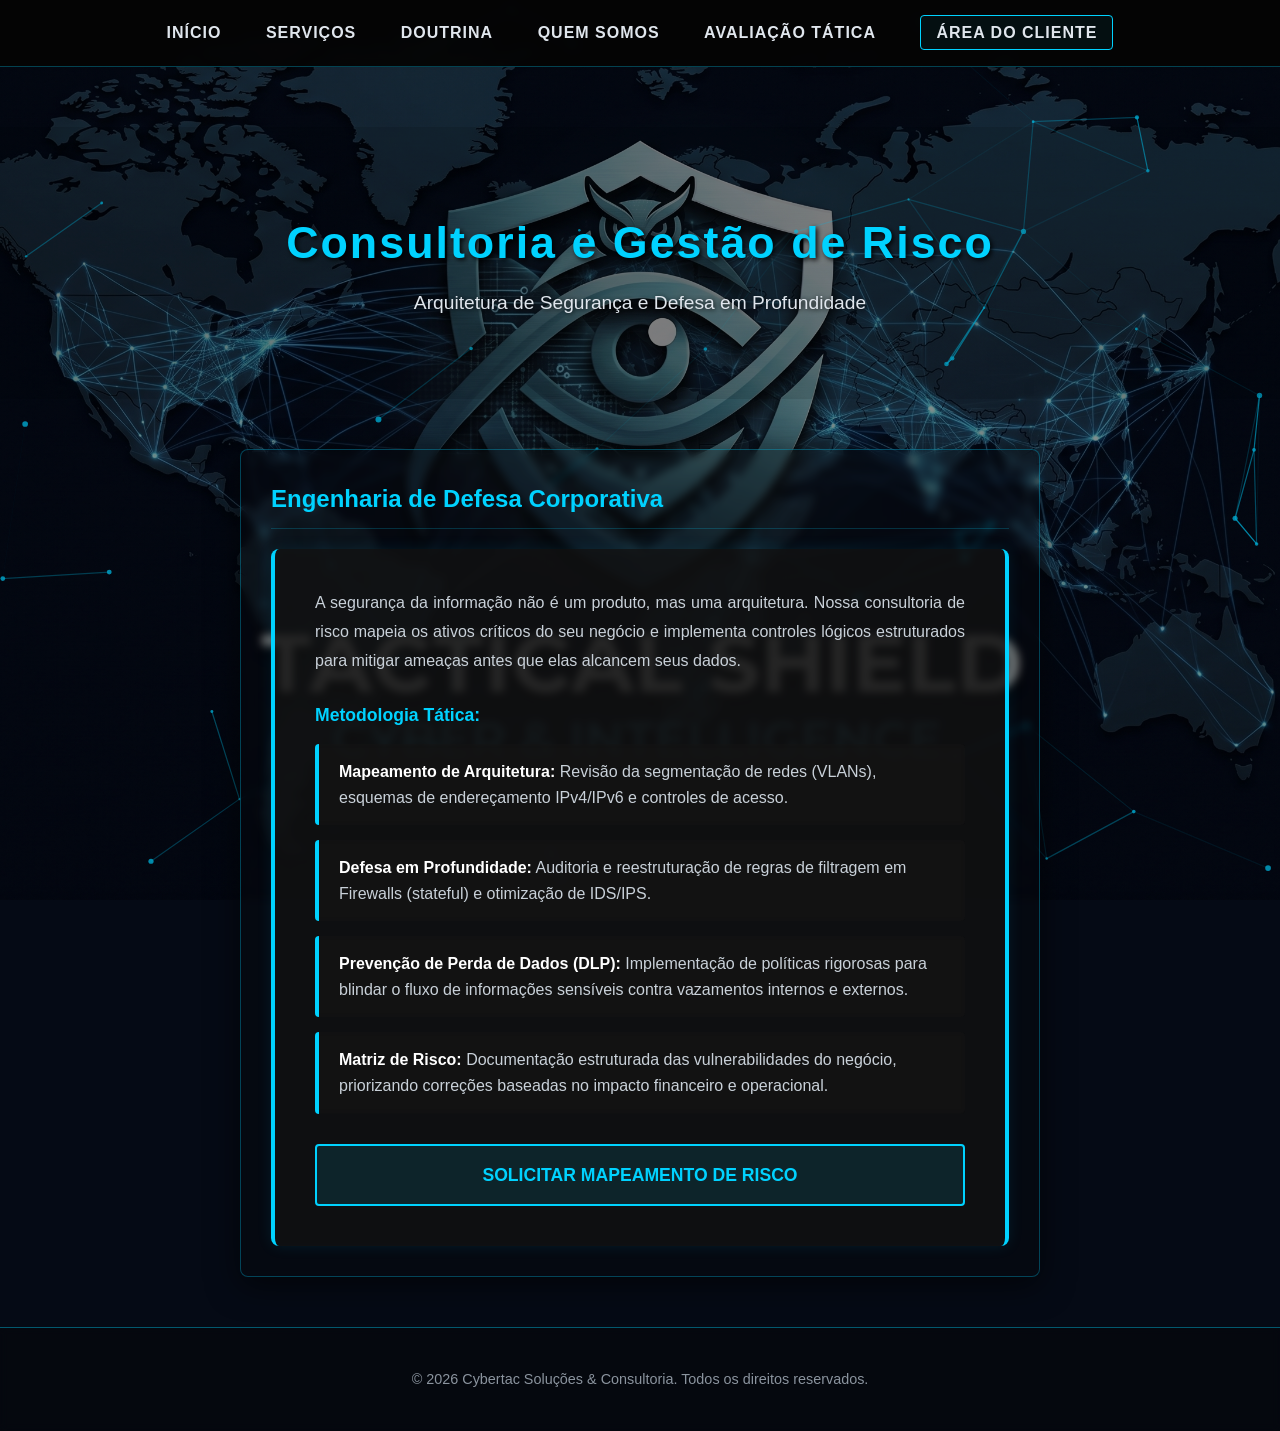
<file: consultoria.html>
<!DOCTYPE html>
<html lang="pt-BR">
<head>
    <meta charset="UTF-8">
    <meta name="viewport" content="width=device-width, initial-scale=1.0">
    <title>Consultoria de Risco - Cybertac</title>
    <link rel="stylesheet" href="style.css">
</head>
<body>
<!-- Tela para o efeito de pontos/pixels em movimento -->
    <canvas id="particulas-cyber"></canvas>
    <nav class="menu-topo">
        <a href="index.html#inicio">INÍCIO</a>
        <a href="index.html#servicos">SERVIÇOS</a>
        <a href="doutrina.html">DOUTRINA</a>
        <a href="index.html#quem-somos">QUEM SOMOS</a>
        <a href="index.html#avaliacao">AVALIAÇÃO TÁTICA</a>
        <a href="login.html" class="btn-area-cliente"> ÁREA DO CLIENTE</a>
    </nav>

    <header>
        <h1 style="color: #00d2ff;">Consultoria e Gestão de Risco</h1>
        <p>Arquitetura de Segurança e Defesa em Profundidade</p>
    </header>

    <section id="detalhes-servico">
        <h2>Engenharia de Defesa Corporativa</h2>
        <div class="bloco-origem">
            <p>A segurança da informação não é um produto, mas uma arquitetura. Nossa consultoria de risco mapeia os ativos críticos do seu negócio e implementa controles lógicos estruturados para mitigar ameaças antes que elas alcancem seus dados.</p>
            
            <h3 style="color: #00d2ff; margin-top: 25px; margin-bottom: 15px; font-size: 1.1rem;">Metodologia Tática:</h3>
            <ul>
                <li><strong>Mapeamento de Arquitetura:</strong> Revisão da segmentação de redes (VLANs), esquemas de endereçamento IPv4/IPv6 e controles de acesso.</li>
                <li><strong>Defesa em Profundidade:</strong> Auditoria e reestruturação de regras de filtragem em Firewalls (stateful) e otimização de IDS/IPS.</li>
                <li><strong>Prevenção de Perda de Dados (DLP):</strong> Implementação de políticas rigorosas para blindar o fluxo de informações sensíveis contra vazamentos internos e externos.</li>
                <li><strong>Matriz de Risco:</strong> Documentação estruturada das vulnerabilidades do negócio, priorizando correções baseadas no impacto financeiro e operacional.</li>
            </ul>

            <a href="index.html#avaliacao" class="btn-tatico" style="text-align: center; text-decoration: none; margin-top: 30px;">
                SOLICITAR MAPEAMENTO DE RISCO
            </a>
        </div>
    </section>

    <div class="fundo-fixo-ios"></div>

    <footer id="contato">
        <p>&copy; 2026 Cybertac Soluções & Consultoria. Todos os direitos reservados.</p>
    </footer>
    
<!-- Efeito cibernético: Malha de Conexões (Link Analysis) -->
    <script>
        const canvas = document.getElementById('particulas-cyber');
        const ctx = canvas.getContext('2d');

        function ajustarTamanho() {
            canvas.width = window.innerWidth;
            canvas.height = window.innerHeight;
        }
        ajustarTamanho();
        window.addEventListener('resize', ajustarTamanho);

        const particulas = [];
        const numeroDePontos = 50; 
        const distanciaConexao = 160; 

        class PontoConectado {
            constructor() {
                this.x = Math.random() * canvas.width;
                this.y = Math.random() * canvas.height;
                this.size = Math.random() * 2 + 1; 
                this.speedX = (Math.random() - 0.5) * 0.5; 
                this.speedY = (Math.random() - 0.5) * 0.5; 
            }

            atualizar() {
                this.x += this.speedX;
                this.y += this.speedY;

                if (this.x > canvas.width || this.x < 0) this.speedX *= -1;
                if (this.y > canvas.height || this.y < 0) this.speedY *= -1;
            }

            desenhar() {
                ctx.fillStyle = 'rgba(0, 210, 255, 0.8)'; 
                ctx.beginPath();
                ctx.arc(this.x, this.y, this.size, 0, Math.PI * 2);
                ctx.fill();
            }
        }

        for (let i = 0; i < numeroDePontos; i++) {
            particulas.push(new PontoConectado());
        }

        function animar() {
            ctx.clearRect(0, 0, canvas.width, canvas.height);
            
            for (let i = 0; i < particulas.length; i++) {
                particulas[i].atualizar();
                particulas[i].desenhar();
            }

            for (let i = 0; i < particulas.length; i++) {
                for (let j = i + 1; j < particulas.length; j++) {
                    const dx = particulas[i].x - particulas[j].x;
                    const dy = particulas[i].y - particulas[j].y;
                    const distancia = Math.sqrt(dx * dx + dy * dy);

                    if (distancia < distanciaConexao) {
                        ctx.beginPath();
                        const opacidade = 1 - (distancia / distanciaConexao);
                        ctx.strokeStyle = `rgba(0, 210, 255, ${opacidade})`; 
                        ctx.lineWidth = 1.2; 
                        ctx.moveTo(particulas[i].x, particulas[i].y);
                        ctx.lineTo(particulas[j].x, particulas[j].y);
                        ctx.stroke();
                    }
                }
            }
            requestAnimationFrame(animar);
        }
        animar();
    </script>
</body>
</html>
</file>
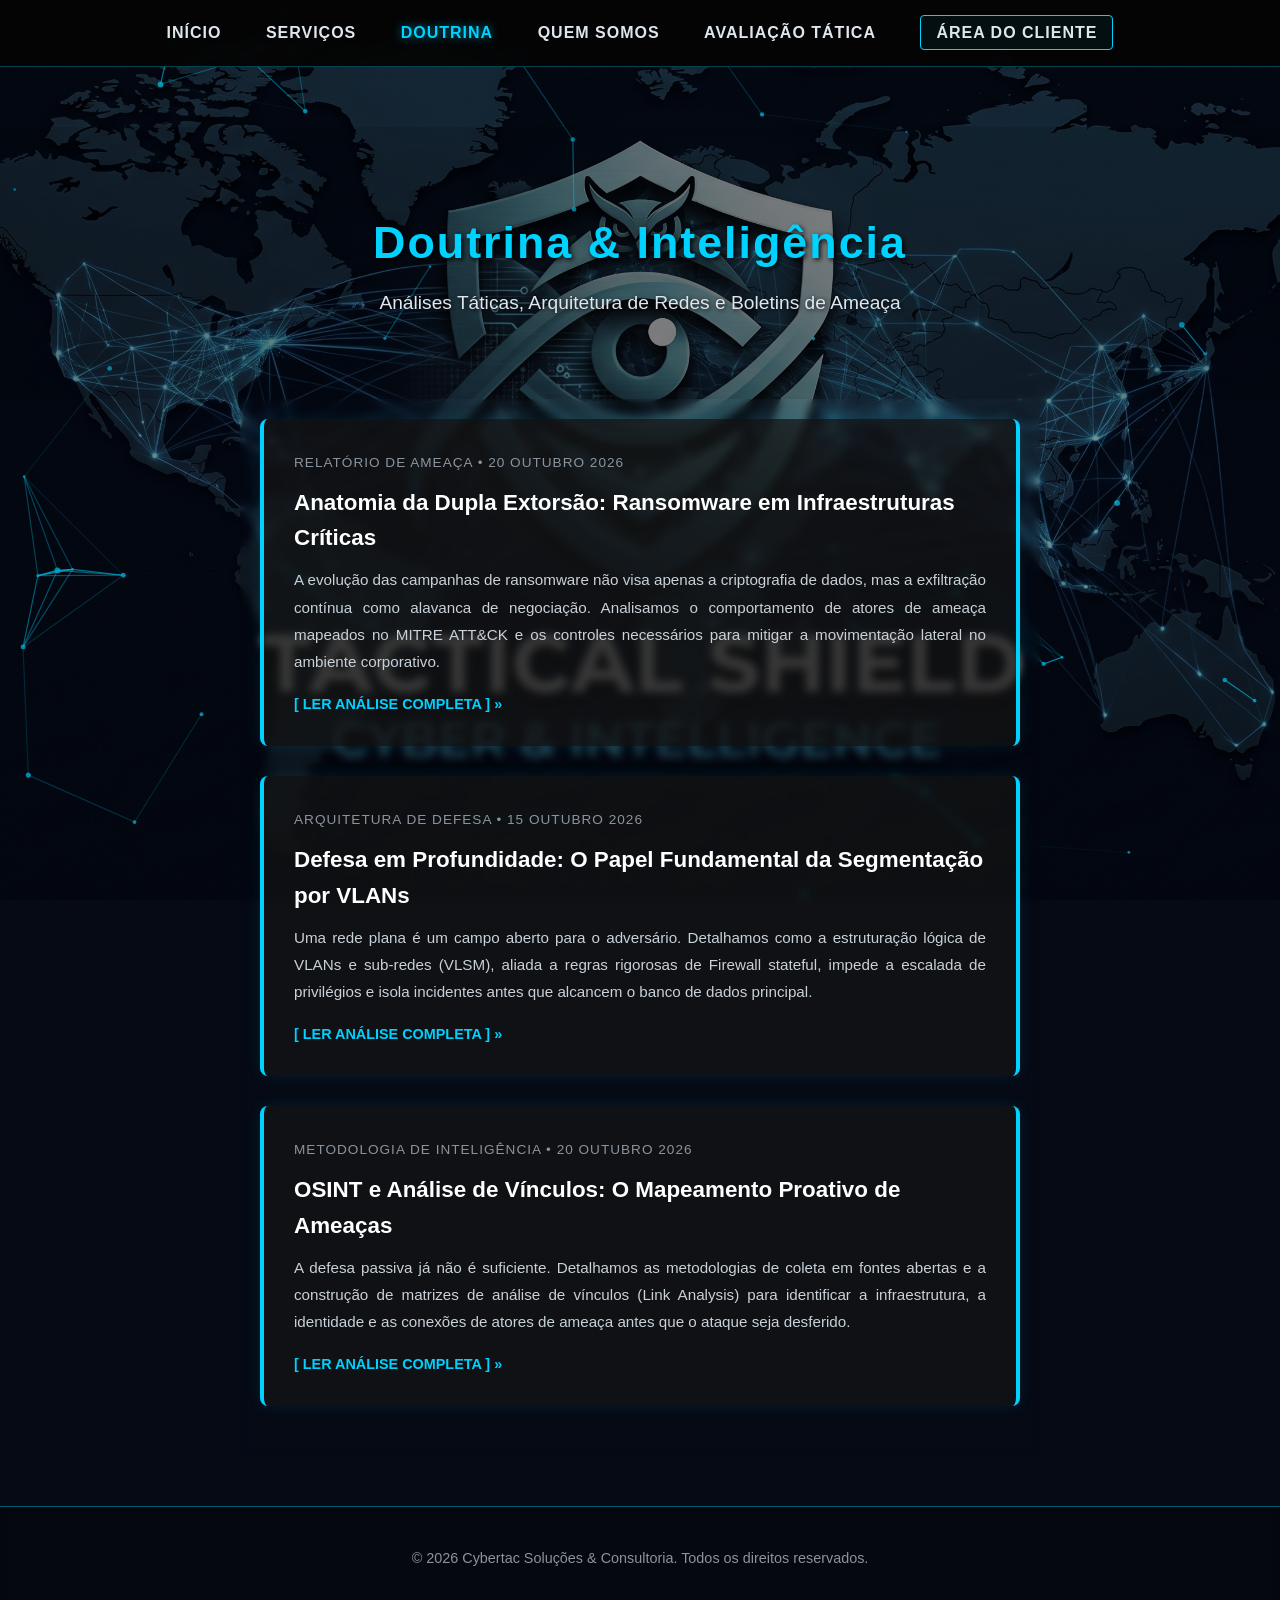
<file: doutrina.html>
<!DOCTYPE html>
<html lang="pt-BR">
<head>
    <meta charset="UTF-8">
    <meta name="viewport" content="width=device-width, initial-scale=1.0">
    <title>Doutrina & Inteligência - Cybertac</title>
    <link rel="stylesheet" href="style.css">
</head>
<body>

    <nav class="menu-topo">
        <a href="index.html#inicio">INÍCIO</a>
        <a href="index.html#servicos">SERVIÇOS</a>
        <a href="doutrina.html" style="color: #00d2ff; text-shadow: 0 0 10px rgba(0, 210, 255, 0.6);">DOUTRINA</a>
        <a href="index.html#quem-somos">QUEM SOMOS</a>
        <a href="index.html#avaliacao">AVALIAÇÃO TÁTICA</a>
        <a href="login.html" class="btn-area-cliente"> ÁREA DO CLIENTE</a>
    </nav>

    <header>
        <h1 style="color: #00d2ff;">Doutrina & Inteligência</h1>
        <p>Análises Táticas, Arquitetura de Redes e Boletins de Ameaça</p>
    </header>

    <section id="artigos" style="max-width: 800px; margin: 0 auto; padding: 20px; background: transparent; border: none; box-shadow: none;">

        <!-- Artigo de Análise de Ameaça -->
        <div class="bloco-origem" style="margin-bottom: 30px; text-align: left; padding: 30px;">
            <span style="color: #8b949e; font-size: 0.85rem; text-transform: uppercase; letter-spacing: 1px;">Relatório de Ameaça • 20 Outubro 2026</span>
            <h3 style="color: #ffffff; font-size: 1.4rem; margin: 10px 0;">Anatomia da Dupla Extorsão: Ransomware em Infraestruturas Críticas</h3>
            <p style="font-size: 0.95rem; color: #c9d1d9; margin-bottom: 15px;">A evolução das campanhas de ransomware não visa apenas a criptografia de dados, mas a exfiltração contínua como alavanca de negociação. Analisamos o comportamento de atores de ameaça mapeados no MITRE ATT&CK e os controles necessários para mitigar a movimentação lateral no ambiente corporativo.</p>
            <a href="artigo-ransomware.html" style="color: #00d2ff; text-decoration: none; font-weight: bold; font-size: 0.9rem; transition: color 0.3s ease;">[ LER ANÁLISE COMPLETA ] &raquo;</a>        
        </div>

        <!-- Artigo de Arquitetura e Defesa -->
        <div class="bloco-origem" style="margin-bottom: 30px; text-align: left; padding: 30px;">
            <span style="color: #8b949e; font-size: 0.85rem; text-transform: uppercase; letter-spacing: 1px;">Arquitetura de Defesa • 15 Outubro 2026</span>
            <h3 style="color: #ffffff; font-size: 1.4rem; margin: 10px 0;">Defesa em Profundidade: O Papel Fundamental da Segmentação por VLANs</h3>
            <p style="font-size: 0.95rem; color: #c9d1d9; margin-bottom: 15px;">Uma rede plana é um campo aberto para o adversário. Detalhamos como a estruturação lógica de VLANs e sub-redes (VLSM), aliada a regras rigorosas de Firewall stateful, impede a escalada de privilégios e isola incidentes antes que alcancem o banco de dados principal.</p>
            <a href="artigo-defesa.html" style="color: #00d2ff; text-decoration: none; font-weight: bold; font-size: 0.9rem; transition: color 0.3s ease;">[ LER ANÁLISE COMPLETA ] &raquo;</a>
        </div>

        <!-- Artigo de Investigação e OSINT -->
        <div class="bloco-origem" style="margin-bottom: 30px; text-align: left; padding: 30px;">
            <span style="color: #8b949e; font-size: 0.85rem; text-transform: uppercase; letter-spacing: 1px;">Metodologia de Inteligência • 20 Outubro 2026</span>
            <h3 style="color: #ffffff; font-size: 1.4rem; margin: 10px 0;">OSINT e Análise de Vínculos: O Mapeamento Proativo de Ameaças</h3>
            <p style="font-size: 0.95rem; color: #c9d1d9; margin-bottom: 15px;">A defesa passiva já não é suficiente. Detalhamos as metodologias de coleta em fontes abertas e a construção de matrizes de análise de vínculos (Link Analysis) para identificar a infraestrutura, a identidade e as conexões de atores de ameaça antes que o ataque seja desferido.</p>
            <a href="artigo-osint.html" style="color: #00d2ff; text-decoration: none; font-weight: bold; font-size: 0.9rem; transition: color 0.3s ease;">[ LER ANÁLISE COMPLETA ] &raquo;</a>
        </div>

    </section>

    <canvas id="particulas-cyber"></canvas>
    <div class="fundo-fixo-ios"></div>

    <footer id="contato">
        <p>&copy; 2026 Cybertac Soluções & Consultoria. Todos os direitos reservados.</p>
    </footer>

    <!-- Script da Malha Cibernética -->
    <script>
        const canvas = document.getElementById('particulas-cyber');
        const ctx = canvas.getContext('2d');
        function ajustarTamanho() { canvas.width = window.innerWidth; canvas.height = window.innerHeight; }
        ajustarTamanho(); window.addEventListener('resize', ajustarTamanho);
        const particulas = []; const numeroDePontos = 50; const distanciaConexao = 160; 
        class PontoConectado {
            constructor() { this.x = Math.random() * canvas.width; this.y = Math.random() * canvas.height; this.size = Math.random() * 2 + 1; this.speedX = (Math.random() - 0.5) * 0.5; this.speedY = (Math.random() - 0.5) * 0.5; }
            atualizar() { this.x += this.speedX; this.y += this.speedY; if (this.x > canvas.width || this.x < 0) this.speedX *= -1; if (this.y > canvas.height || this.y < 0) this.speedY *= -1; }
            desenhar() { ctx.fillStyle = 'rgba(0, 210, 255, 0.8)'; ctx.beginPath(); ctx.arc(this.x, this.y, this.size, 0, Math.PI * 2); ctx.fill(); }
        }
        for (let i = 0; i < numeroDePontos; i++) { particulas.push(new PontoConectado()); }
        function animar() {
            ctx.clearRect(0, 0, canvas.width, canvas.height);
            for (let i = 0; i < particulas.length; i++) { particulas[i].atualizar(); particulas[i].desenhar(); }
            for (let i = 0; i < particulas.length; i++) {
                for (let j = i + 1; j < particulas.length; j++) {
                    const dx = particulas[i].x - particulas[j].x; const dy = particulas[i].y - particulas[j].y; const distancia = Math.sqrt(dx * dx + dy * dy);
                    if (distancia < distanciaConexao) {
                        ctx.beginPath(); const opacidade = 1 - (distancia / distanciaConexao); ctx.strokeStyle = `rgba(0, 210, 255, ${opacidade})`; ctx.lineWidth = 1.2; ctx.moveTo(particulas[i].x, particulas[i].y); ctx.lineTo(particulas[j].x, particulas[j].y); ctx.stroke();
                    }
                }
            } requestAnimationFrame(animar);
        } animar();
    </script>
</body>
</html>
</file>
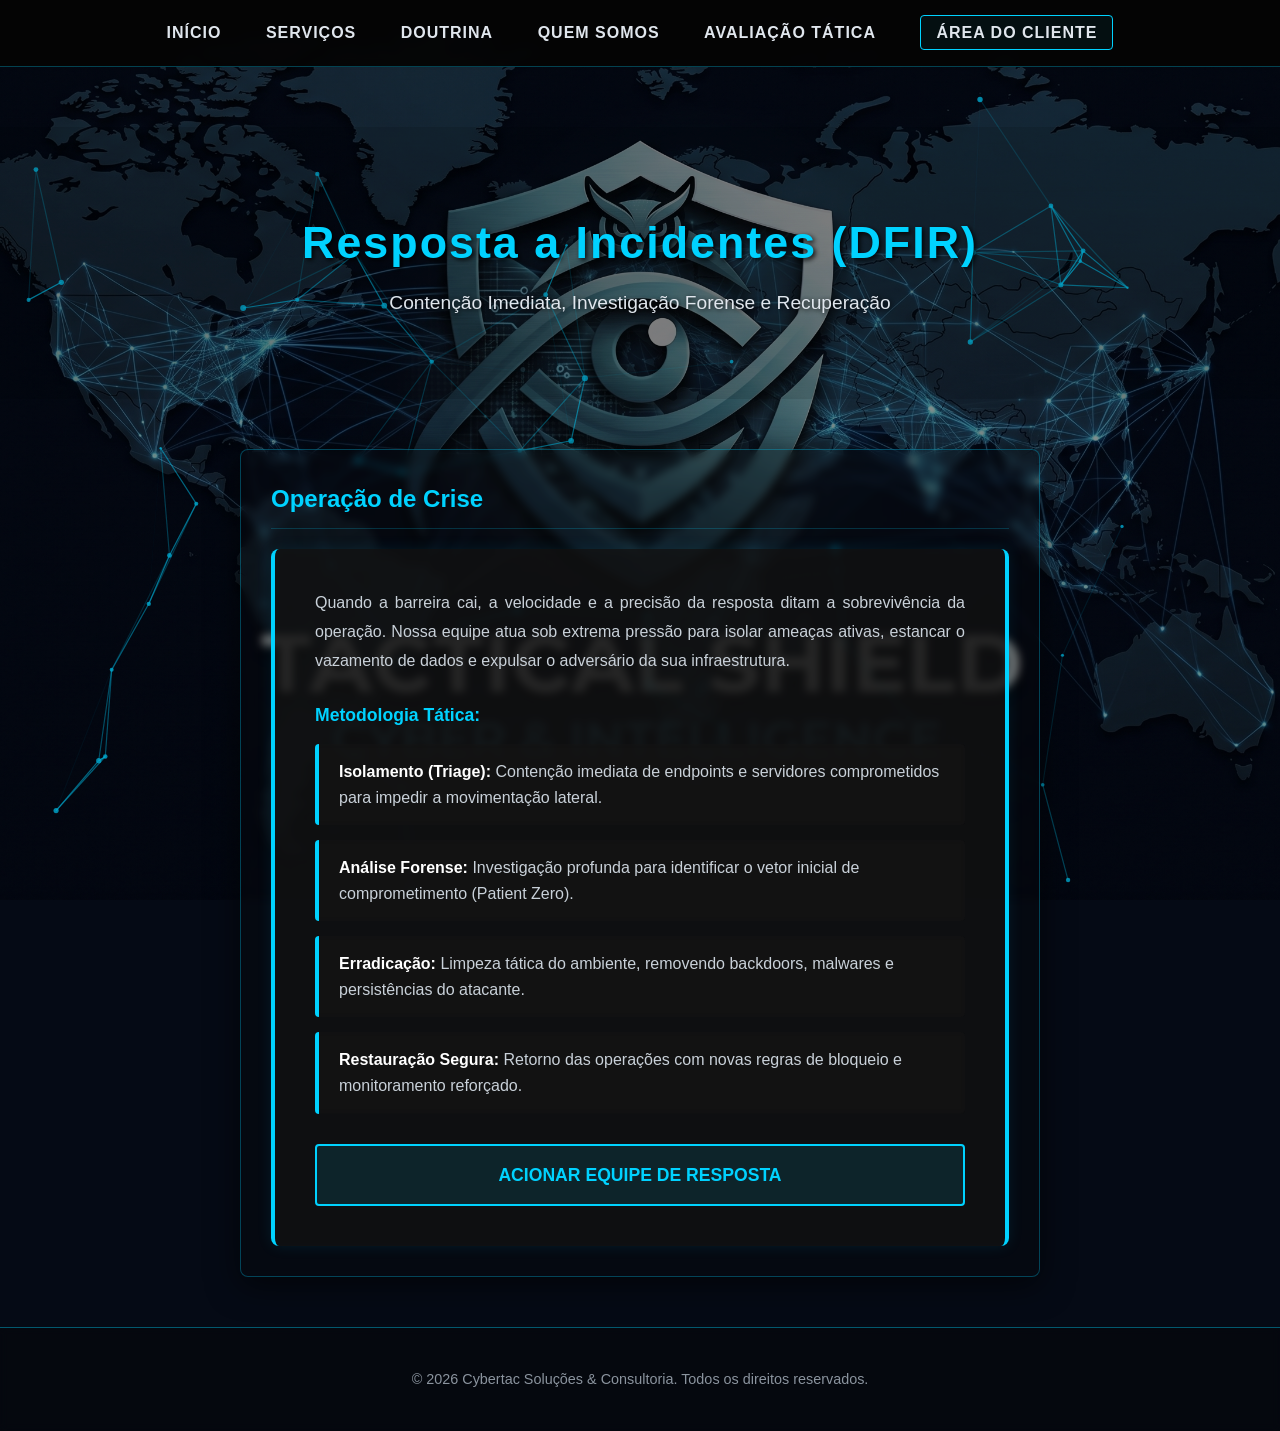
<file: incidente.html>
<!DOCTYPE html>
<html lang="pt-BR">
<head>
    <meta charset="UTF-8">
    <meta name="viewport" content="width=device-width, initial-scale=1.0">
    <title>Resposta a Incidentes - Cybertac</title>
    <link rel="stylesheet" href="style.css">
</head>
<body>
<!-- Tela para o efeito de pontos/pixels em movimento -->
    <canvas id="particulas-cyber"></canvas>
    <nav class="menu-topo">
        <a href="index.html#inicio">INÍCIO</a>
        <a href="index.html#servicos">SERVIÇOS</a>
        <a href="doutrina.html">DOUTRINA</a>
        <a href="index.html#quem-somos">QUEM SOMOS</a>
        <a href="index.html#avaliacao">AVALIAÇÃO TÁTICA</a>
        <a href="login.html" class="btn-area-cliente"> ÁREA DO CLIENTE</a>
    </nav>

    <header>
        <h1 style="color: #00d2ff;">Resposta a Incidentes (DFIR)</h1>
        <p>Contenção Imediata, Investigação Forense e Recuperação</p>
    </header>

    <section id="detalhes-servico">
        <h2>Operação de Crise</h2>
        <div class="bloco-origem">
            <p>Quando a barreira cai, a velocidade e a precisão da resposta ditam a sobrevivência da operação. Nossa equipe atua sob extrema pressão para isolar ameaças ativas, estancar o vazamento de dados e expulsar o adversário da sua infraestrutura.</p>
            
            <h3 style="color: #00d2ff; margin-top: 25px; margin-bottom: 15px; font-size: 1.1rem;">Metodologia Tática:</h3>
            <ul>
                <li><strong>Isolamento (Triage):</strong> Contenção imediata de endpoints e servidores comprometidos para impedir a movimentação lateral.</li>
                <li><strong>Análise Forense:</strong> Investigação profunda para identificar o vetor inicial de comprometimento (Patient Zero).</li>
                <li><strong>Erradicação:</strong> Limpeza tática do ambiente, removendo backdoors, malwares e persistências do atacante.</li>
                <li><strong>Restauração Segura:</strong> Retorno das operações com novas regras de bloqueio e monitoramento reforçado.</li>
            </ul>

            <a href="index.html#avaliacao" class="btn-tatico" style="text-align: center; text-decoration: none; margin-top: 30px;">
                ACIONAR EQUIPE DE RESPOSTA
            </a>
        </div>
    </section>

    <div class="fundo-fixo-ios"></div>

    <footer id="contato">
        <p>&copy; 2026 Cybertac Soluções & Consultoria. Todos os direitos reservados.</p>
    </footer>

    <!-- Efeito cibernético: Malha de Conexões (Link Analysis) -->
    <script>
        const canvas = document.getElementById('particulas-cyber');
        const ctx = canvas.getContext('2d');

        function ajustarTamanho() {
            canvas.width = window.innerWidth;
            canvas.height = window.innerHeight;
        }
        ajustarTamanho();
        window.addEventListener('resize', ajustarTamanho);

        const particulas = [];
        const numeroDePontos = 50; 
        const distanciaConexao = 160; 

        class PontoConectado {
            constructor() {
                this.x = Math.random() * canvas.width;
                this.y = Math.random() * canvas.height;
                this.size = Math.random() * 2 + 1; 
                this.speedX = (Math.random() - 0.5) * 0.5; 
                this.speedY = (Math.random() - 0.5) * 0.5; 
            }

            atualizar() {
                this.x += this.speedX;
                this.y += this.speedY;

                if (this.x > canvas.width || this.x < 0) this.speedX *= -1;
                if (this.y > canvas.height || this.y < 0) this.speedY *= -1;
            }

            desenhar() {
                ctx.fillStyle = 'rgba(0, 210, 255, 0.8)'; 
                ctx.beginPath();
                ctx.arc(this.x, this.y, this.size, 0, Math.PI * 2);
                ctx.fill();
            }
        }

        for (let i = 0; i < numeroDePontos; i++) {
            particulas.push(new PontoConectado());
        }

        function animar() {
            ctx.clearRect(0, 0, canvas.width, canvas.height);
            
            for (let i = 0; i < particulas.length; i++) {
                particulas[i].atualizar();
                particulas[i].desenhar();
            }

            for (let i = 0; i < particulas.length; i++) {
                for (let j = i + 1; j < particulas.length; j++) {
                    const dx = particulas[i].x - particulas[j].x;
                    const dy = particulas[i].y - particulas[j].y;
                    const distancia = Math.sqrt(dx * dx + dy * dy);

                    if (distancia < distanciaConexao) {
                        ctx.beginPath();
                        const opacidade = 1 - (distancia / distanciaConexao);
                        ctx.strokeStyle = `rgba(0, 210, 255, ${opacidade})`; 
                        ctx.lineWidth = 1.2; 
                        ctx.moveTo(particulas[i].x, particulas[i].y);
                        ctx.lineTo(particulas[j].x, particulas[j].y);
                        ctx.stroke();
                    }
                }
            }
            requestAnimationFrame(animar);
        }
        animar();
    </script>
</body>
</html>
</file>
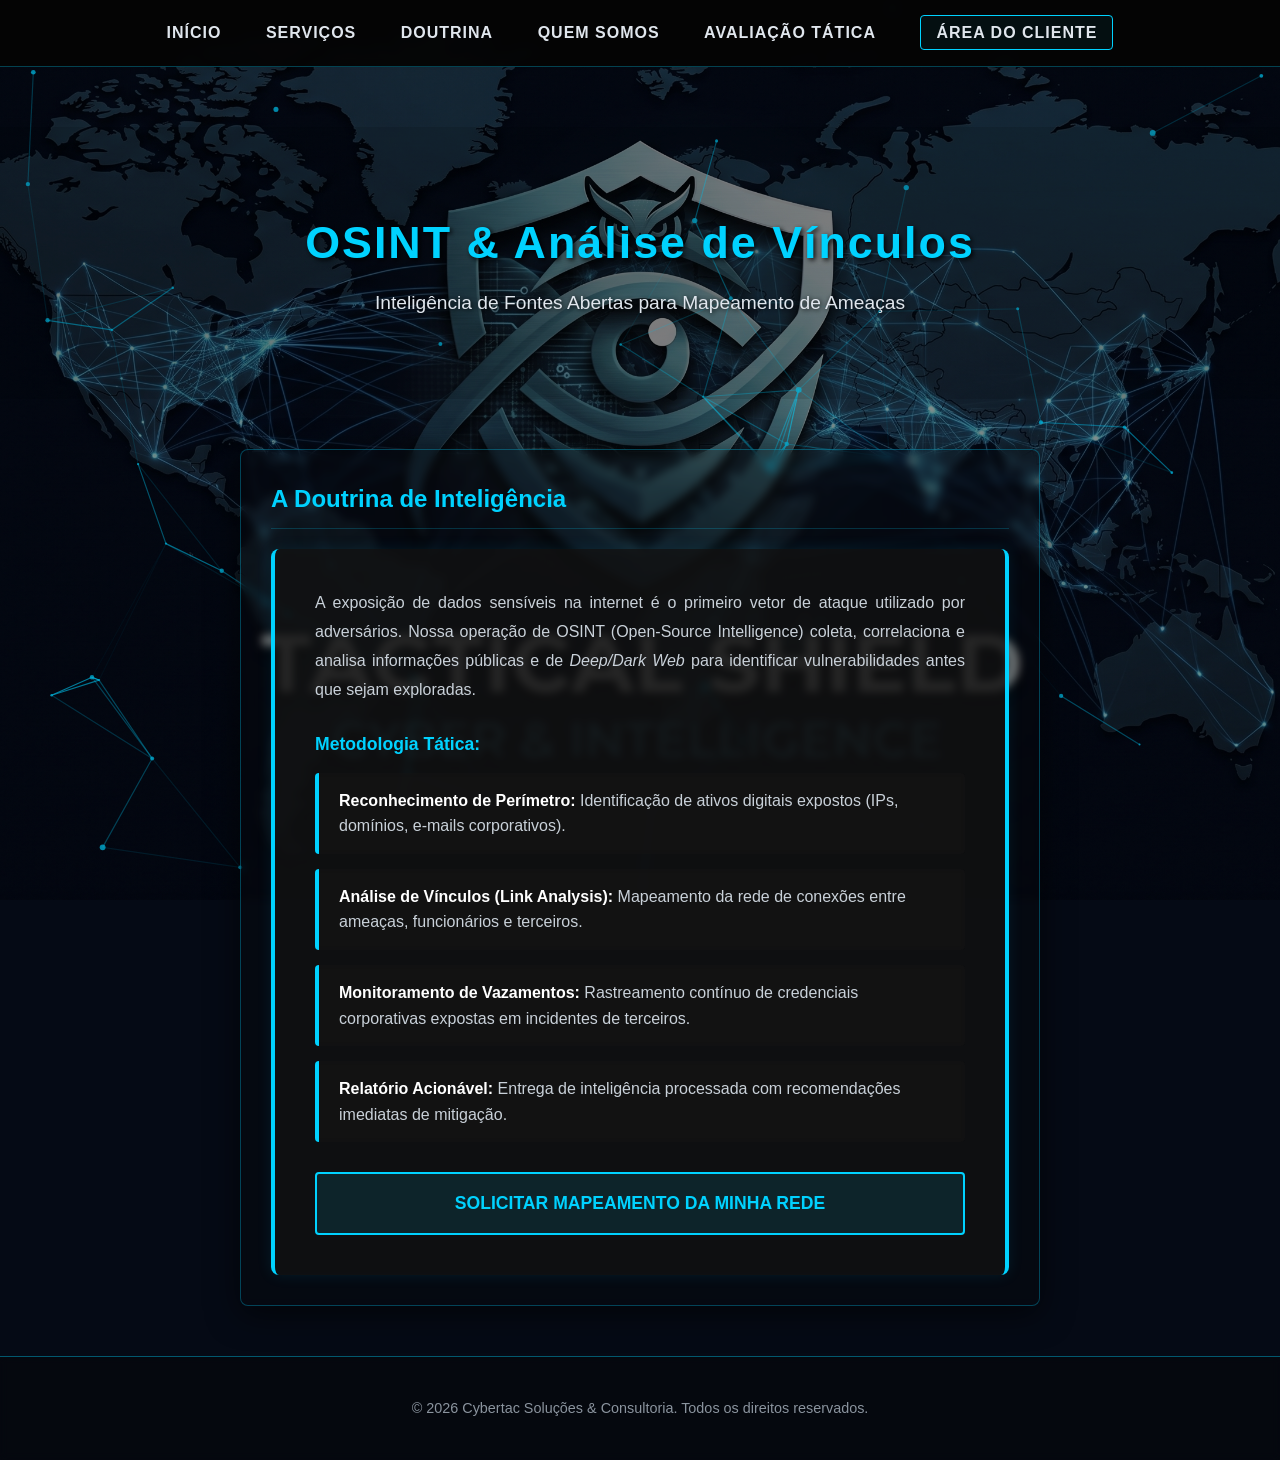
<file: osint.html>
<!DOCTYPE html>
<html lang="pt-BR">
<head>
    <meta charset="UTF-8">
    <meta name="viewport" content="width=device-width, initial-scale=1.0">
    <title>Operação OSINT - Cybertac</title>
    <link rel="stylesheet" href="style.css">
</head>
<body>
<!-- Tela para o efeito de pontos/pixels em movimento -->
    <canvas id="particulas-cyber"></canvas>
    <!-- MENU DE NAVEGAÇÃO APONTANDO PARA A BASE (INDEX) -->
    <nav class="menu-topo">
        <a href="index.html#inicio">INÍCIO</a>
        <a href="index.html#servicos">SERVIÇOS</a>
        <a href="doutrina.html">DOUTRINA</a>
        <a href="index.html#quem-somos">QUEM SOMOS</a>
        <a href="index.html#avaliacao">AVALIAÇÃO TÁTICA</a>
        <a href="login.html" class="btn-area-cliente"> ÁREA DO CLIENTE</a>
    </nav>

    <header>
        <h1 style="color: #00d2ff;">OSINT & Análise de Vínculos</h1>
        <p>Inteligência de Fontes Abertas para Mapeamento de Ameaças</p>
    </header>

    <section id="detalhes-servico">
        <h2>A Doutrina de Inteligência</h2>
        <div class="bloco-origem">
            <p>A exposição de dados sensíveis na internet é o primeiro vetor de ataque utilizado por adversários. Nossa operação de OSINT (Open-Source Intelligence) coleta, correlaciona e analisa informações públicas e de <em>Deep/Dark Web</em> para identificar vulnerabilidades antes que sejam exploradas.</p>
            
            <h3 style="color: #00d2ff; margin-top: 25px; margin-bottom: 15px; font-size: 1.1rem;">Metodologia Tática:</h3>
            <ul>
                <li><strong>Reconhecimento de Perímetro:</strong> Identificação de ativos digitais expostos (IPs, domínios, e-mails corporativos).</li>
                <li><strong>Análise de Vínculos (Link Analysis):</strong> Mapeamento da rede de conexões entre ameaças, funcionários e terceiros.</li>
                <li><strong>Monitoramento de Vazamentos:</strong> Rastreamento contínuo de credenciais corporativas expostas em incidentes de terceiros.</li>
                <li><strong>Relatório Acionável:</strong> Entrega de inteligência processada com recomendações imediatas de mitigação.</li>
            </ul>

            <a href="index.html#avaliacao" class="btn-tatico" style="text-align: center; text-decoration: none; margin-top: 30px;">
                SOLICITAR MAPEAMENTO DA MINHA REDE
            </a>
        </div>
    </section>

    <!-- Camada de suporte de imagem (A coruja do fundo) -->
    <div class="fundo-fixo-ios"></div>

    <footer id="contato">
        <p>&copy; 2026 Cybertac Soluções & Consultoria. Todos os direitos reservados.</p>
    </footer>

    <!-- Efeito cibernético: Malha de Conexões (Link Analysis) -->
    <script>
        const canvas = document.getElementById('particulas-cyber');
        const ctx = canvas.getContext('2d');

        function ajustarTamanho() {
            canvas.width = window.innerWidth;
            canvas.height = window.innerHeight;
        }
        ajustarTamanho();
        window.addEventListener('resize', ajustarTamanho);

        const particulas = [];
        const numeroDePontos = 50; 
        const distanciaConexao = 160; 

        class PontoConectado {
            constructor() {
                this.x = Math.random() * canvas.width;
                this.y = Math.random() * canvas.height;
                this.size = Math.random() * 2 + 1; 
                this.speedX = (Math.random() - 0.5) * 0.5; 
                this.speedY = (Math.random() - 0.5) * 0.5; 
            }

            atualizar() {
                this.x += this.speedX;
                this.y += this.speedY;

                if (this.x > canvas.width || this.x < 0) this.speedX *= -1;
                if (this.y > canvas.height || this.y < 0) this.speedY *= -1;
            }

            desenhar() {
                ctx.fillStyle = 'rgba(0, 210, 255, 0.8)'; 
                ctx.beginPath();
                ctx.arc(this.x, this.y, this.size, 0, Math.PI * 2);
                ctx.fill();
            }
        }

        for (let i = 0; i < numeroDePontos; i++) {
            particulas.push(new PontoConectado());
        }

        function animar() {
            ctx.clearRect(0, 0, canvas.width, canvas.height);
            
            for (let i = 0; i < particulas.length; i++) {
                particulas[i].atualizar();
                particulas[i].desenhar();
            }

            for (let i = 0; i < particulas.length; i++) {
                for (let j = i + 1; j < particulas.length; j++) {
                    const dx = particulas[i].x - particulas[j].x;
                    const dy = particulas[i].y - particulas[j].y;
                    const distancia = Math.sqrt(dx * dx + dy * dy);

                    if (distancia < distanciaConexao) {
                        ctx.beginPath();
                        const opacidade = 1 - (distancia / distanciaConexao);
                        ctx.strokeStyle = `rgba(0, 210, 255, ${opacidade})`; 
                        ctx.lineWidth = 1.2; 
                        ctx.moveTo(particulas[i].x, particulas[i].y);
                        ctx.lineTo(particulas[j].x, particulas[j].y);
                        ctx.stroke();
                    }
                }
            }
            requestAnimationFrame(animar);
        }
        animar();
    </script>
</body>
</html>
</file>
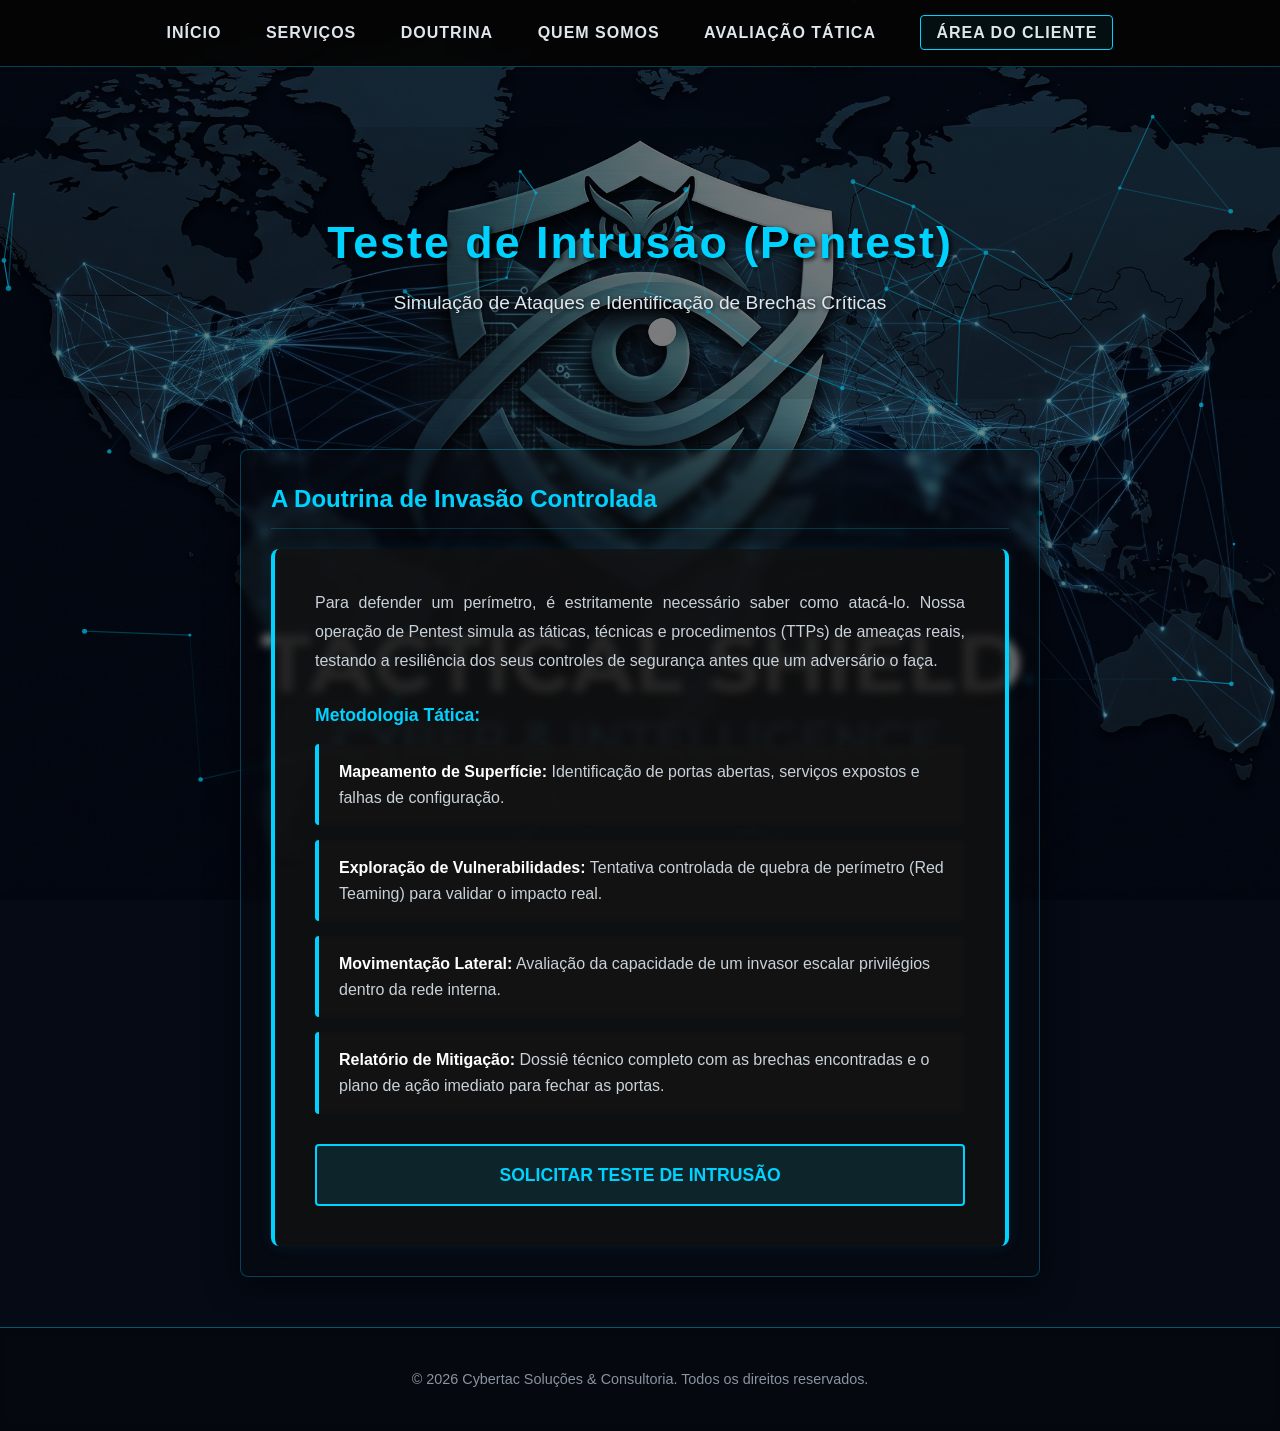
<file: pentest.html>
<!DOCTYPE html>
<html lang="pt-BR">
<head>
    <meta charset="UTF-8">
    <meta name="viewport" content="width=device-width, initial-scale=1.0">
    <title>Operação Pentest - Cybertac</title>
    <link rel="stylesheet" href="style.css">
</head>
<body>
<!-- Tela para o efeito de pontos/pixels em movimento -->
    <canvas id="particulas-cyber"></canvas>
    <!-- MENU DE NAVEGAÇÃO APONTANDO PARA A BASE (INDEX) -->
    <nav class="menu-topo">
        <a href="index.html#inicio">INÍCIO</a>
        <a href="index.html#servicos">SERVIÇOS</a>
        <a href="doutrina.html">DOUTRINA</a>
        <a href="index.html#quem-somos">QUEM SOMOS</a>
        <a href="index.html#avaliacao">AVALIAÇÃO TÁTICA</a>
        <a href="login.html" class="btn-area-cliente"> ÁREA DO CLIENTE</a>
    </nav>

    <header>
        <h1 style="color: #00d2ff;">Teste de Intrusão (Pentest)</h1>
        <p>Simulação de Ataques e Identificação de Brechas Críticas</p>
    </header>

    <section id="detalhes-servico">
        <h2>A Doutrina de Invasão Controlada</h2>
        <div class="bloco-origem">
            <p>Para defender um perímetro, é estritamente necessário saber como atacá-lo. Nossa operação de Pentest simula as táticas, técnicas e procedimentos (TTPs) de ameaças reais, testando a resiliência dos seus controles de segurança antes que um adversário o faça.</p>
            
            <h3 style="color: #00d2ff; margin-top: 25px; margin-bottom: 15px; font-size: 1.1rem;">Metodologia Tática:</h3>
            <ul>
                <li><strong>Mapeamento de Superfície:</strong> Identificação de portas abertas, serviços expostos e falhas de configuração.</li>
                <li><strong>Exploração de Vulnerabilidades:</strong> Tentativa controlada de quebra de perímetro (Red Teaming) para validar o impacto real.</li>
                <li><strong>Movimentação Lateral:</strong> Avaliação da capacidade de um invasor escalar privilégios dentro da rede interna.</li>
                <li><strong>Relatório de Mitigação:</strong> Dossiê técnico completo com as brechas encontradas e o plano de ação imediato para fechar as portas.</li>
            </ul>

            <a href="index.html#avaliacao" class="btn-tatico" style="text-align: center; text-decoration: none; margin-top: 30px;">
                SOLICITAR TESTE DE INTRUSÃO
            </a>
        </div>
    </section>

    <!-- Camada de suporte de imagem (A coruja do fundo) -->
    <div class="fundo-fixo-ios"></div>

    <footer id="contato">
        <p>&copy; 2026 Cybertac Soluções & Consultoria. Todos os direitos reservados.</p>
    </footer>

    <!-- Efeito cibernético: Malha de Conexões (Link Analysis) -->
    <script>
        const canvas = document.getElementById('particulas-cyber');
        const ctx = canvas.getContext('2d');

        function ajustarTamanho() {
            canvas.width = window.innerWidth;
            canvas.height = window.innerHeight;
        }
        ajustarTamanho();
        window.addEventListener('resize', ajustarTamanho);

        const particulas = [];
        const numeroDePontos = 50; 
        const distanciaConexao = 160; 

        class PontoConectado {
            constructor() {
                this.x = Math.random() * canvas.width;
                this.y = Math.random() * canvas.height;
                this.size = Math.random() * 2 + 1; 
                this.speedX = (Math.random() - 0.5) * 0.5; 
                this.speedY = (Math.random() - 0.5) * 0.5; 
            }

            atualizar() {
                this.x += this.speedX;
                this.y += this.speedY;

                if (this.x > canvas.width || this.x < 0) this.speedX *= -1;
                if (this.y > canvas.height || this.y < 0) this.speedY *= -1;
            }

            desenhar() {
                ctx.fillStyle = 'rgba(0, 210, 255, 0.8)'; 
                ctx.beginPath();
                ctx.arc(this.x, this.y, this.size, 0, Math.PI * 2);
                ctx.fill();
            }
        }

        for (let i = 0; i < numeroDePontos; i++) {
            particulas.push(new PontoConectado());
        }

        function animar() {
            ctx.clearRect(0, 0, canvas.width, canvas.height);
            
            for (let i = 0; i < particulas.length; i++) {
                particulas[i].atualizar();
                particulas[i].desenhar();
            }

            for (let i = 0; i < particulas.length; i++) {
                for (let j = i + 1; j < particulas.length; j++) {
                    const dx = particulas[i].x - particulas[j].x;
                    const dy = particulas[i].y - particulas[j].y;
                    const distancia = Math.sqrt(dx * dx + dy * dy);

                    if (distancia < distanciaConexao) {
                        ctx.beginPath();
                        const opacidade = 1 - (distancia / distanciaConexao);
                        ctx.strokeStyle = `rgba(0, 210, 255, ${opacidade})`; 
                        ctx.lineWidth = 1.2; 
                        ctx.moveTo(particulas[i].x, particulas[i].y);
                        ctx.lineTo(particulas[j].x, particulas[j].y);
                        ctx.stroke();
                    }
                }
            }
            requestAnimationFrame(animar);
        }
        animar();
    </script>
</body>
</html>
</file>
<file: style.css>
/* 1. RESET BÁSICO E ROLAGEM SUAVE */
* {
    margin: 0;
    padding: 0;
    box-sizing: border-box;
}

html {
    scroll-behavior: smooth; 
    scroll-padding-top: 100px;
}

/* 2. CORPO DA PÁGINA */
body {
    color: #c9d1d9;
    font-family: 'Segoe UI', Tahoma, Geneva, Verdana, sans-serif;
    line-height: 1.6;
    min-height: 100vh;
    position: relative;
    overflow-x: hidden;
    background-color: #050a15; /* Cor tática de segurança */
}

/* EFEITO DE PARTÍCULAS EM SEGUNDO PLANO */
#particulas-cyber {
    position: fixed;
    top: 0;
    left: 0;
    width: 100%;
    height: 100%;
    z-index: -1; 
    pointer-events: none; 
    opacity: 0.8; 
}

/* 3. CABEÇALHO */
header {
    background-color: rgba(5, 5, 5, 0.1); 
    text-align: center;
    padding: 80px 20px;
    margin-top: 60px;
}

header h1 {
    color: #ffffff;
    font-size: 2.8rem;
    letter-spacing: 2px;
    text-shadow: 2px 2px 5px rgba(0, 0, 0, 0.9); 
}

header p {
    color: #e0e6ed !important; 
    font-size: 1.2rem;
    margin-top: 10px;
    text-shadow: 1px 1px 5px rgba(0, 0, 0, 0.9) !important; 
    font-weight: 500;
}

/* 4. CAIXAS CENTRALIZADAS */
section {
    max-width: 800px;
    margin: 50px auto;
    padding: 30px;
    background-color: rgba(10, 10, 10, 0.25); 
    backdrop-filter: blur(4px); 
    -webkit-backdrop-filter: blur(4px);
    border: 1px solid rgba(0, 210, 255, 0.3); 
    border-radius: 8px;
    box-shadow: 0 8px 32px rgba(0, 0, 0, 0.6);
}

h2 {
    color: #00d2ff; 
    margin-bottom: 20px;
    border-bottom: 1px solid rgba(0, 210, 255, 0.2);
    padding-bottom: 10px;
}

/* 5. LISTA DE SERVIÇOS */
ul {
    list-style-type: none;
}

li {
    background-color: rgba(20, 20, 20, 0.25);
    margin-bottom: 15px;
    padding: 15px 20px;
    border-left: 4px solid #00d2ff; 
    border-radius: 4px;
    backdrop-filter: blur(2px);
}

li strong {
    color: #ffffff;
}

/* 6. FORMULÁRIO DE CONTATO */
.campo {
    margin-bottom: 20px;
    text-align: left;
}

label {
    display: block;
    margin-bottom: 8px;
    color: #ffffff;
    font-weight: bold;
    font-size: 0.95rem;
    text-shadow: 1px 1px 3px rgba(0,0,0,0.8);
}

input, select, textarea {
    width: 100%;
    padding: 12px;
    background-color: rgba(13, 17, 23, 0.4); 
    border: 1px solid rgba(0, 210, 255, 0.4); 
    border-radius: 4px;
    color: #ffffff;
    font-family: inherit;
    font-size: 1rem;
    backdrop-filter: blur(2px);
}

input:focus, select:focus, textarea:focus {
    outline: none;
    border-color: #00d2ff;
    box-shadow: 0 0 10px rgba(0, 210, 255, 0.4);
}

/* 7. BOTÃO TÁTICO */
.btn-tatico {
    display: block;
    width: 100%;
    padding: 15px;
    background-color: rgba(0, 210, 255, 0.1); 
    color: #00d2ff; 
    border: 2px solid #00d2ff; 
    border-radius: 4px;
    font-size: 1.1rem;
    font-weight: bold;
    cursor: pointer;
    transition: all 0.3s ease;
    margin-top: 10px;
}

.btn-tatico:hover {
    background-color: #00d2ff; 
    color: #000000; 
    box-shadow: 0 0 15px rgba(0, 210, 255, 0.5); 
}

/* 8. RODAPÉ (FOOTER) */
footer {
    text-align: center;
    padding: 40px 20px;
    background-color: rgba(5, 5, 5, 0.4); 
    border-top: 1px solid rgba(0, 210, 255, 0.4); 
    margin-top: 50px;
    color: #8b949e;
    font-size: 0.9rem;
    backdrop-filter: blur(4px);
}

.redes-sociais {
    margin-top: 15px;
}

.redes-sociais a {
    color: #00d2ff;
    text-decoration: none;
    margin: 0 10px;
    font-weight: bold;
    letter-spacing: 1px;
    transition: all 0.3s ease;
}

.redes-sociais a:hover {
    color: #ffffff;
    text-shadow: 0 0 10px rgba(0, 210, 255, 0.8);
}

.separador {
    color: rgba(0, 210, 255, 0.3);
}

/* 9. MENU DE NAVEGAÇÃO */
.menu-topo {
    background-color: rgba(5, 5, 5, 0.95); 
    padding: 20px 0;
    text-align: center;
    position: sticky; 
    top: 0;
    z-index: 9999; 
    border-bottom: 1px solid rgba(0, 210, 255, 0.3); 
    backdrop-filter: blur(5px);
}

.menu-topo a {
    color: #e0e6ed; 
    text-decoration: none; 
    margin: 0 20px;
    font-size: 1rem;
    font-weight: bold;
    text-transform: uppercase;
    letter-spacing: 1px;
    transition: color 0.3s ease, text-shadow 0.3s ease;
}

.menu-topo a:hover {
    color: #00d2ff;
    text-shadow: 0 0 10px rgba(0, 210, 255, 0.6); 
}

/* BOTÃO DE ÁREA DO CLIENTE (DESTAQUE NO MENU) */
.btn-area-cliente {
    border: 1px solid #00d2ff; 
    padding: 8px 15px !important; 
    border-radius: 4px;
    margin-left: 20px !important; 
    background-color: rgba(0, 210, 255, 0.05); 
    transition: all 0.3s ease;
}

.btn-area-cliente:hover {
    background-color: rgba(0, 210, 255, 0.15); 
    box-shadow: 0 0 15px rgba(0, 210, 255, 0.4); 
    transform: translateY(-2px); 
}

/* 10. SEÇÃO QUEM SOMOS (TÁTICA E TEXTUAL) */
#quem-somos {
    text-align: center;
}

.bloco-origem {
    background-color: rgba(20, 20, 20, 0.7); 
    border-left: 4px solid #00d2ff; 
    border-right: 4px solid #00d2ff;
    border-radius: 8px;
    padding: 40px;
    max-width: 800px; 
    margin: 0 auto; 
    backdrop-filter: blur(5px);
    box-shadow: 0 0 15px rgba(0, 210, 255, 0.1); 
    transition: box-shadow 0.3s ease;
}

.bloco-origem:hover {
    box-shadow: 0 0 25px rgba(0, 210, 255, 0.3); 
}

.destaque-origem {
    color: #00d2ff; 
    font-size: 1.2rem;
    font-weight: bold;
    margin-bottom: 20px;
    text-transform: uppercase;
    letter-spacing: 1px;
}

.bloco-origem p {
    color: #c9d1d9;
    line-height: 1.8;
    margin-bottom: 15px;
    text-align: justify; 
}

/* 11. ESTILIZAÇÃO COMPATÍVEL PARA CAIXAS DE SELEÇÃO (SELECT) */
select {
    width: 100%;
    padding: 12px;
    background-color: rgba(10, 15, 25, 0.9) !important; 
    border: 1.5px solid rgba(0, 210, 255, 0.4) !important; 
    color: #e0e6ed !important; 
    font-size: 1rem;
    border-radius: 4px;
    outline: none;
    cursor: pointer;
    transition: border-color 0.3s ease, box-shadow 0.3s ease;
    -webkit-appearance: none;
    -moz-appearance: none;
    appearance: none;
    background-image: url("data:image/svg+xml;charset=UTF-8,%3csvg xmlns='http://www.w3.org/2000/svg' viewBox='0 0 24 24' fill='none' stroke='%2300d2ff' stroke-width='2' stroke-linecap='round' stroke-linejoin='round'%3e%3cpolyline points='6 9 12 15 18 9'%3e%3c/polyline%3e%3c/svg%3e") !important;
    background-repeat: no-repeat !important;
    background-position: right 15px center !important;
    background-size: 14px !important;
    padding-right: 40px !important; 
}

select:focus {
    border-color: #00d2ff !important; 
    box-shadow: 0 0 8px rgba(0, 210, 255, 0.4) !important;
}

select option {
    background-color: #0d1117 !important; 
    color: #ffffff !important; 
}

/* 12. PORTAL DE INTELIGÊNCIA (TELA DE LOGIN) */
.fundo-login {
    display: flex;
    justify-content: center;
    align-items: center;
    height: 100vh; 
    background-color: #050a15;
    background-image: radial-gradient(circle at center, #0a1128 0%, #02040a 100%);
    margin: 0;
}

.caixa-login {
    background-color: rgba(10, 15, 25, 0.85);
    border: 1px solid rgba(0, 210, 255, 0.3);
    border-top: 4px solid #00d2ff;
    border-radius: 8px;
    padding: 40px;
    width: 100%;
    max-width: 400px;
    text-align: center;
    box-shadow: 0 0 30px rgba(0, 210, 255, 0.15);
    backdrop-filter: blur(10px);
}

.icone-seguranca {
    font-size: 3rem;
    margin-bottom: 15px;
}

.caixa-login h2 {
    color: #ffffff;
    margin-bottom: 10px;
    font-size: 1.5rem;
    text-transform: uppercase;
    letter-spacing: 2px;
}

.caixa-login p {
    color: #8b949e;
    font-size: 0.9rem;
    margin-bottom: 30px;
}

.link-voltar {
    display: inline-block;
    margin-top: 25px;
    color: #8b949e;
    text-decoration: none;
    font-size: 0.85rem;
    transition: color 0.3s ease;
}

.link-voltar:hover {
    color: #00d2ff;
}

/* =========================================
   13. ADAPTAÇÃO TÁTICA PARA CELULARES (MOBILE)
   ========================================= */
@media (max-width: 768px) {
    /* 1. Blindagem contra o bug de fundo branco do iPhone (iOS) */
    body {
        background: linear-gradient(rgba(0, 0, 0, 0.4), rgba(0, 0, 0, 0.4)), url('coruja.webp.jpeg') !important;
        background-attachment: scroll !important;
        background-position: center !important;
        background-size: cover !important;
        background-color: #050a15 !important;
    }

    /* 2. Reduz o tamanho do Título para não vazar da tela */
    header {
        padding: 60px 20px;
    }
    header h1 {
        font-size: 1.8rem;
    }
    header p {
        font-size: 1rem;
    }

    /* 3. Reorganiza o Menu (Um botão embaixo do outro) */
    .menu-topo {
        display: flex;
        flex-direction: column;
        gap: 15px;
        padding: 15px;
        position: relative; 
    }
    .menu-topo a {
        margin: 0;
        display: block;
        padding: 10px;
    }
    .btn-area-cliente {
        margin-left: 0 !important;
        margin-top: 10px;
    }

    /* 4. Ajusta o bloco de Dossiê (Quem Somos) */
    .bloco-origem {
        padding: 20px;
        margin: 0 15px; 
    }

    /* 5. Ajusta espaçamentos gerais e impede o Zoom automático do iPhone no formulário */
    section {
        padding: 40px 15px;
    }
    input, select, textarea {
        font-size: 16px !important; 
    }
    .caixa-login {
        padding: 30px 20px;
        margin: 20px;
    }
}

/* Camada de suporte de imagem para computadores e telemóveis */
.fundo-fixo-ios {
    position: fixed;
    top: 0;
    left: 0;
    width: 100%;
    height: 100%;
    /* Carrega a imagem da coruja com o escurecimento ideal */
    background: linear-gradient(rgba(0, 0, 0, 0.45), rgba(0, 0, 0, 0.45)), url('coruja.webp.jpeg');
    background-size: cover;
    background-position: center;
    background-repeat: no-repeat;
    z-index: -2; /* Fica atrás de todo o conteúdo e das partículas */
    pointer-events: none; /* Garante que não atrapalha os cliques do utilizador */
}

/* Garante que o fundo continua a rolar de forma leve no telemóvel */
@media (max-width: 768px) {
    .fundo-fixo-ios {
        /* No telemóvel, transformamos o comportamento para scroll para não sobrecarregar a memória do telemóvel e forçar a imagem a aparecer */
        position: absolute;
        height: 100%;
        background-attachment: scroll !important;
    }
}

/* =========================================================
   AJUSTE TÁTICO: DISPOSITIVOS MÓVEIS EM MODO PAISAGEM
   ========================================================= */
@media (max-height: 500px) and (orientation: landscape) {
    
    /* Reduz o espaçamento do cabeçalho para não empurrar o conteúdo para fora */
    header {
        padding-top: 60px !important;
        padding-bottom: 15px !important;
    }

    /* Reduz a altura da janela de logs do SOC para caber na tela horizontal */
    #janela-logs {
        height: 150px !important;
    }

    /* Ajusta a altura do gráfico interativo para evitar distorções */
    #graficos div {
        height: 220px !important;
    }

    /* Compacta o menu de navegação para liberar área útil de leitura */
    .menu-topo {
        padding: 10px 0;
    }
    
    .menu-topo a {
        font-size: 0.7rem;
        padding: 3px 8px;
    }
}
</file>
